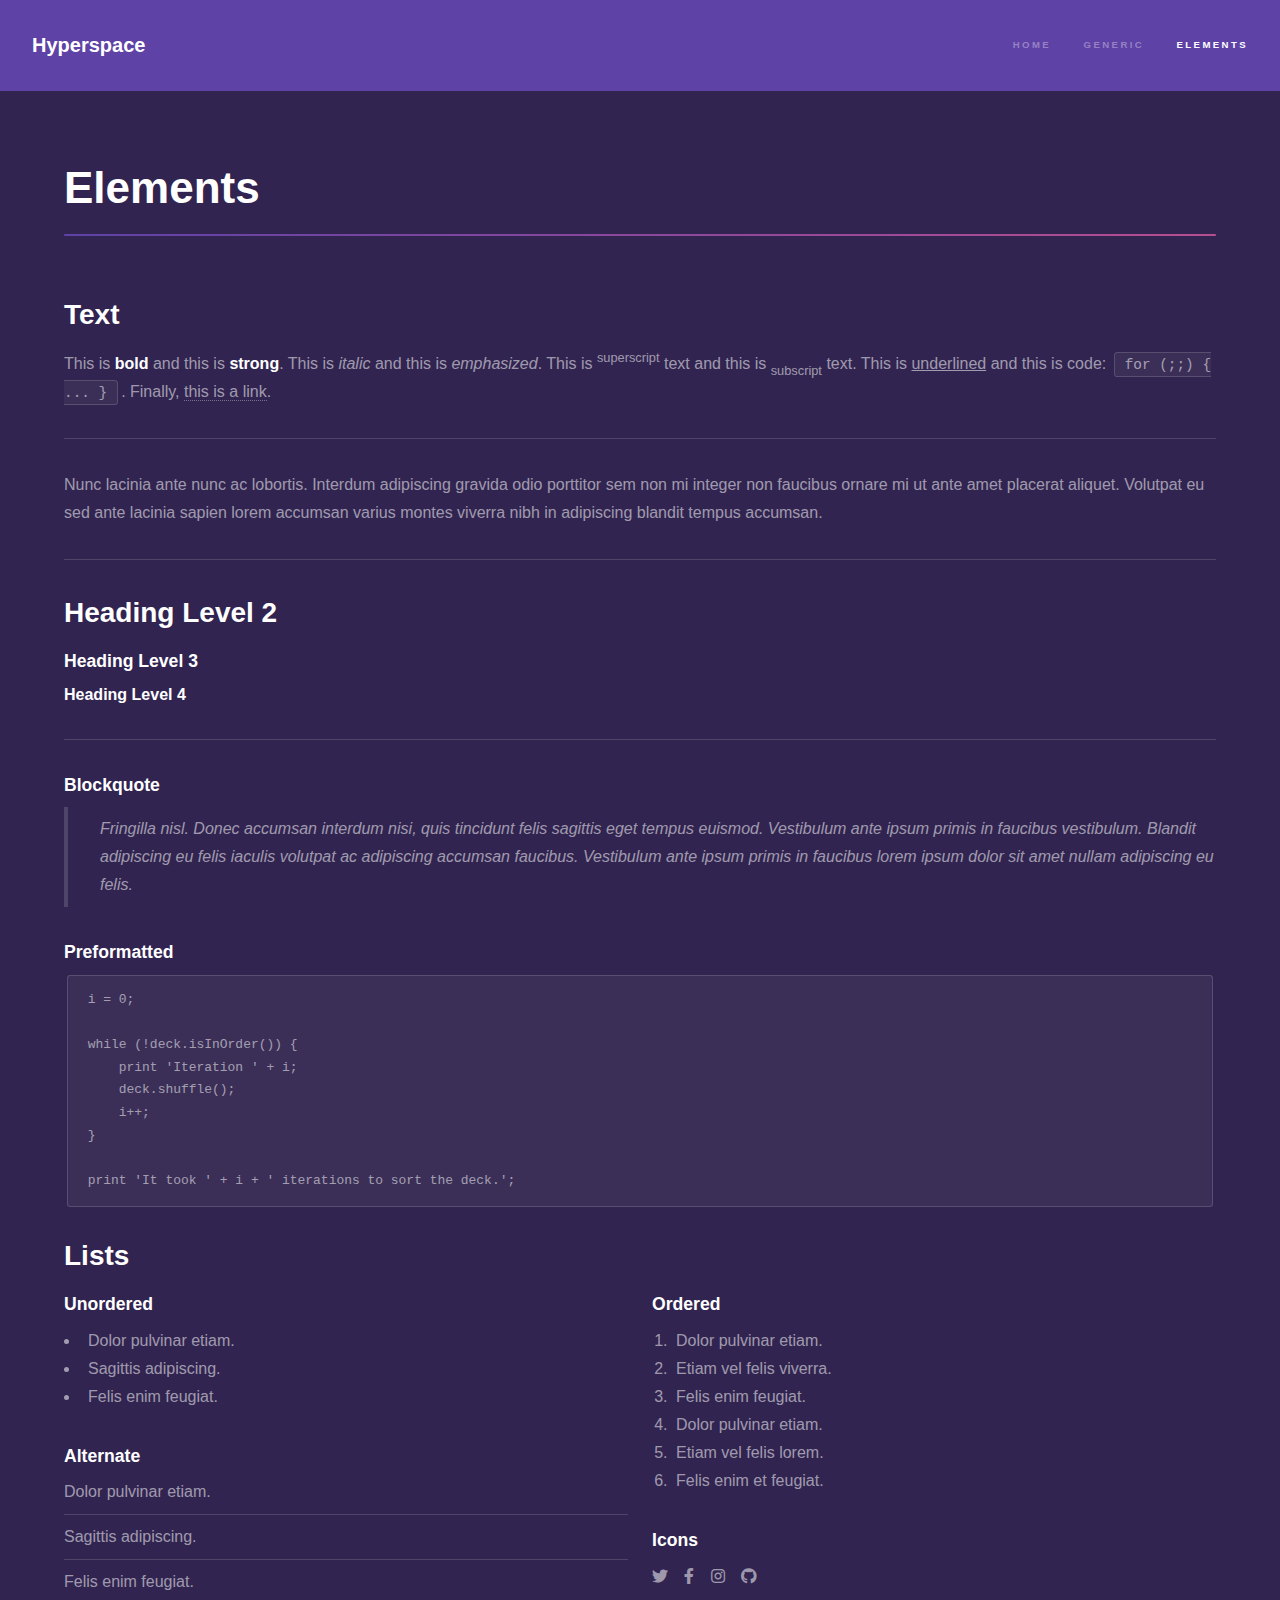
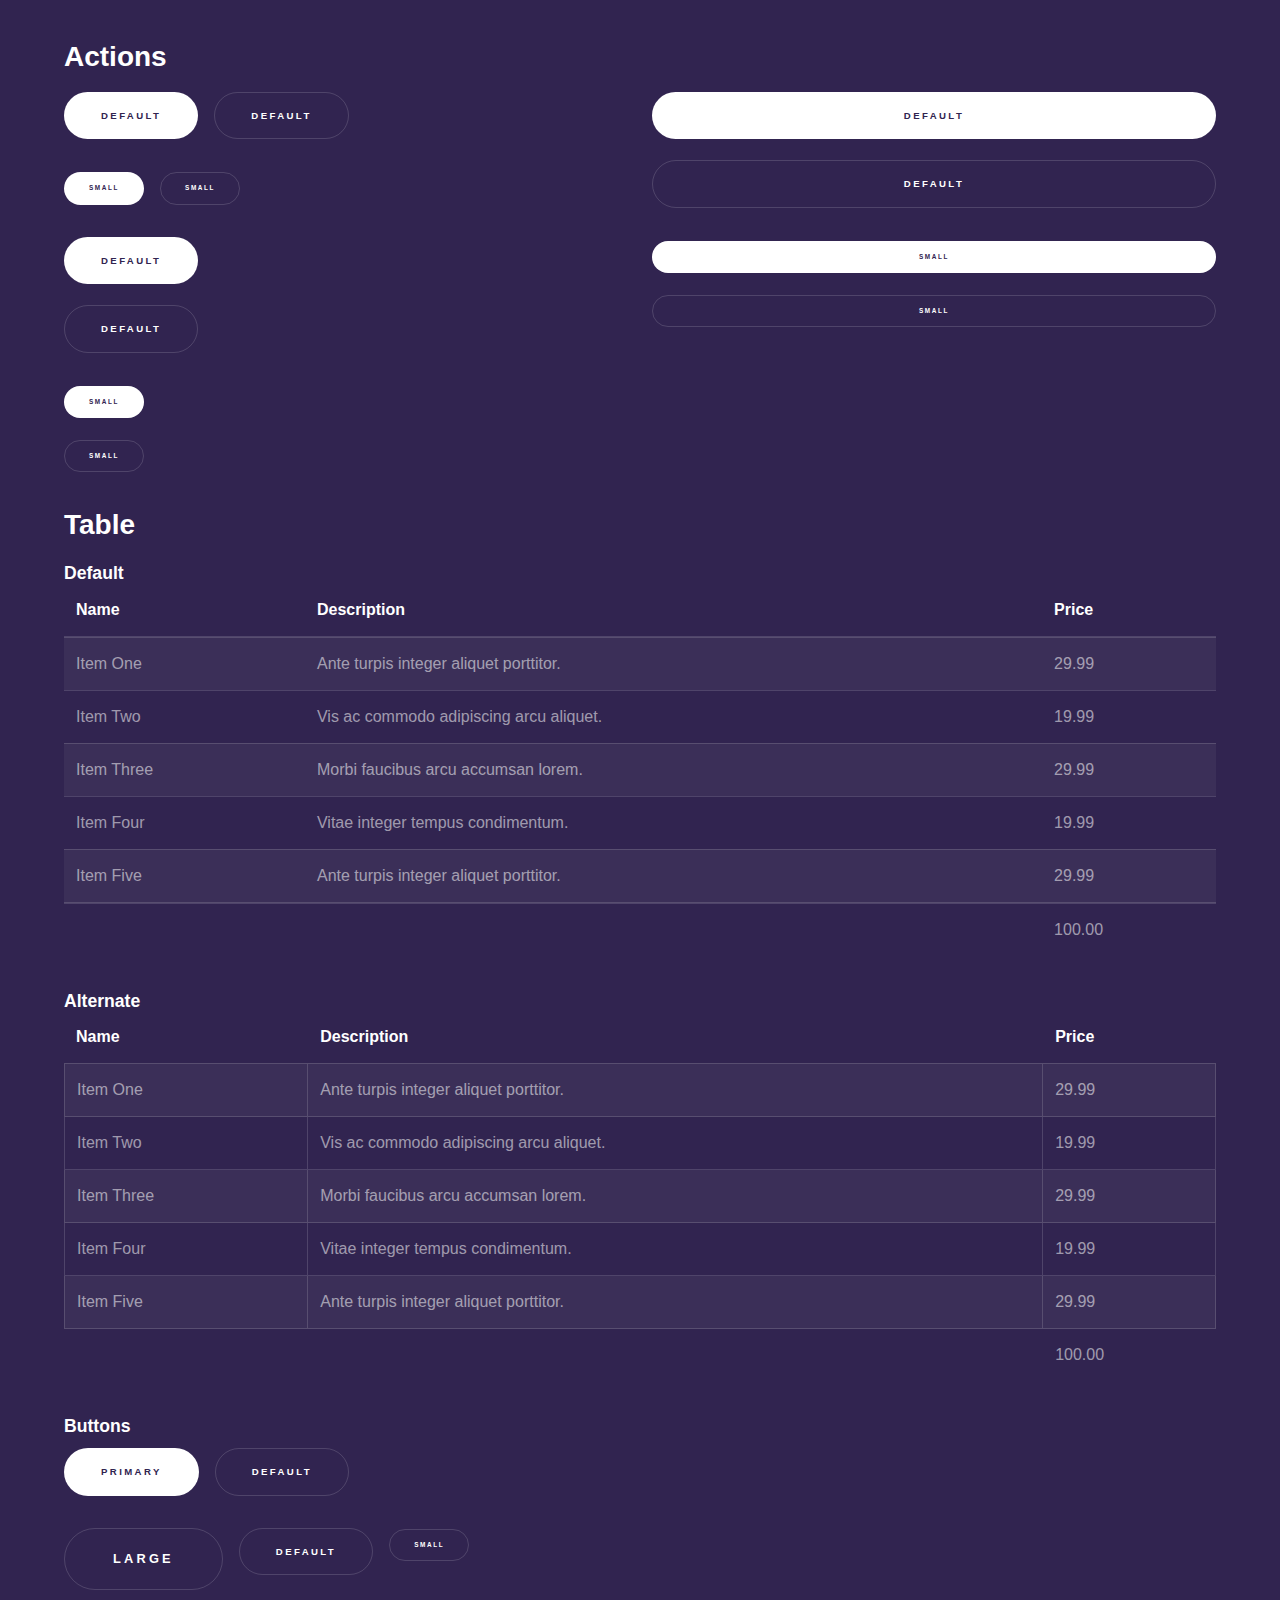
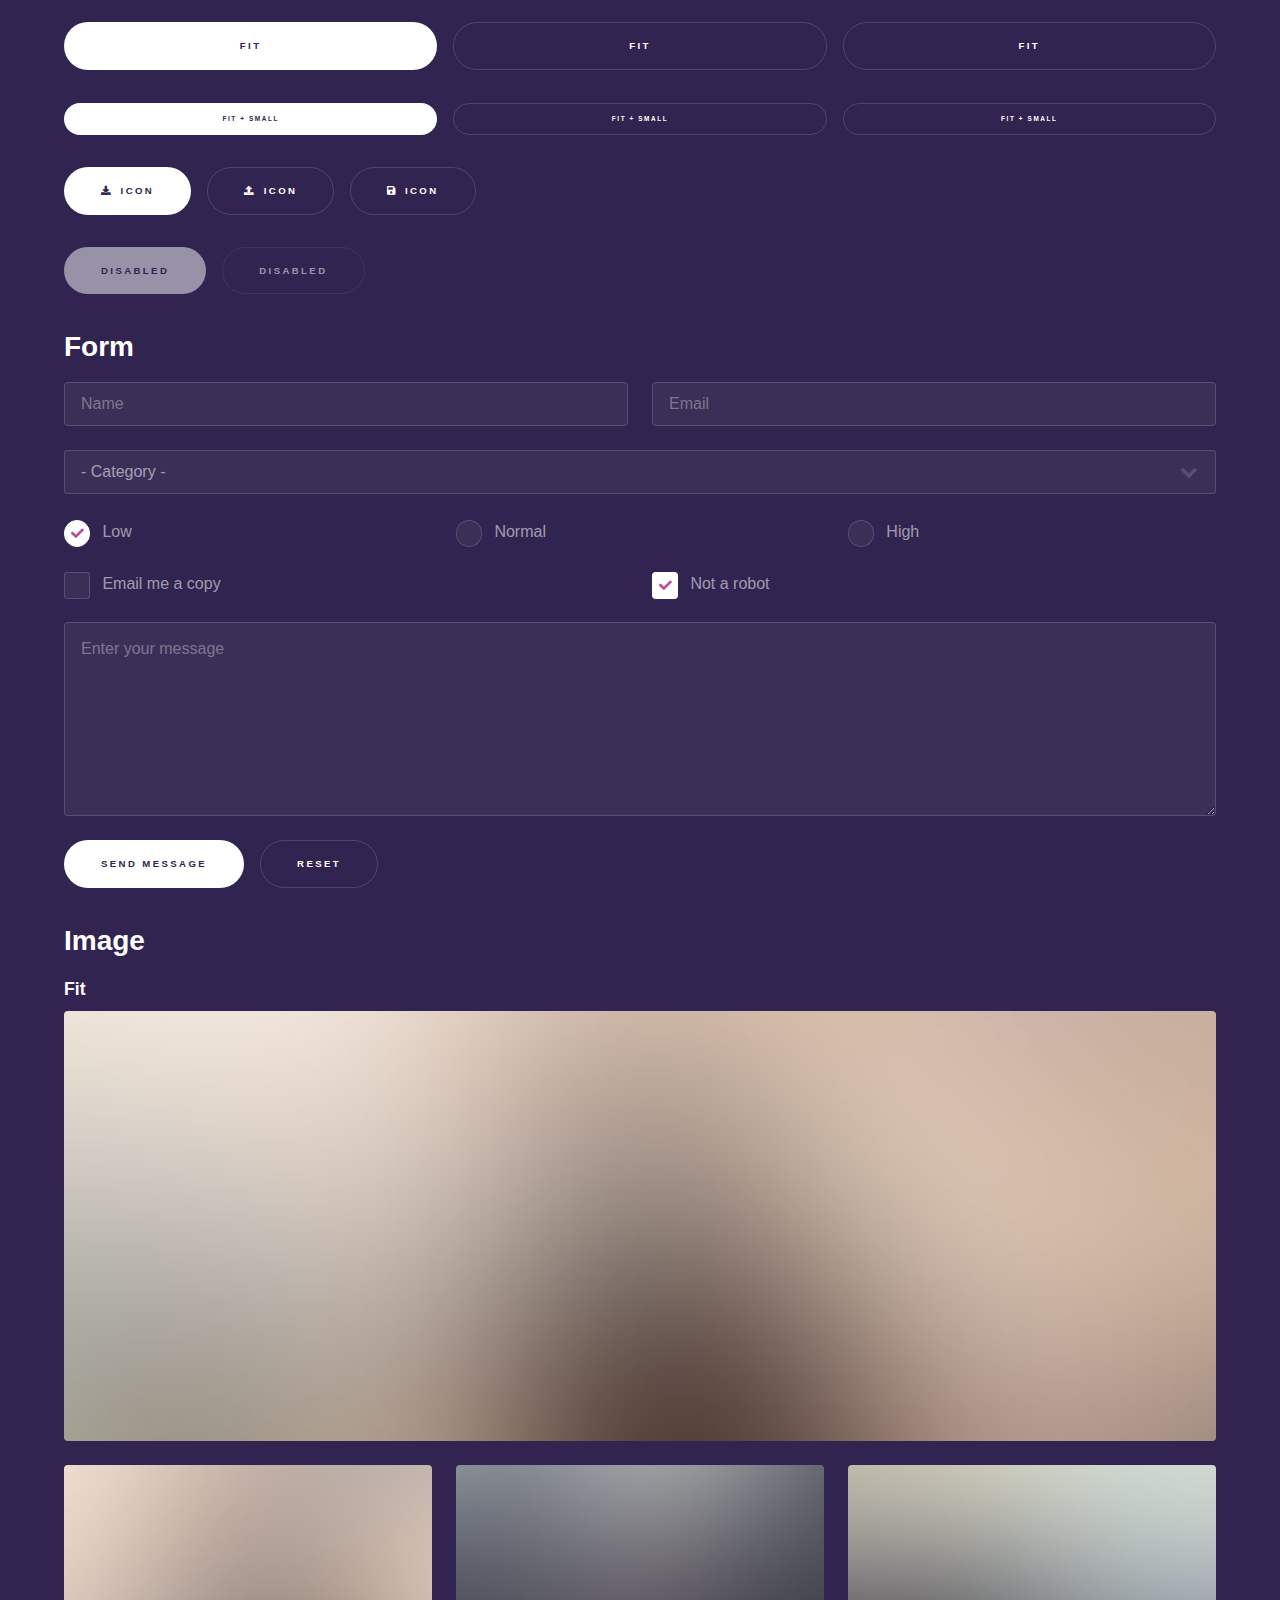
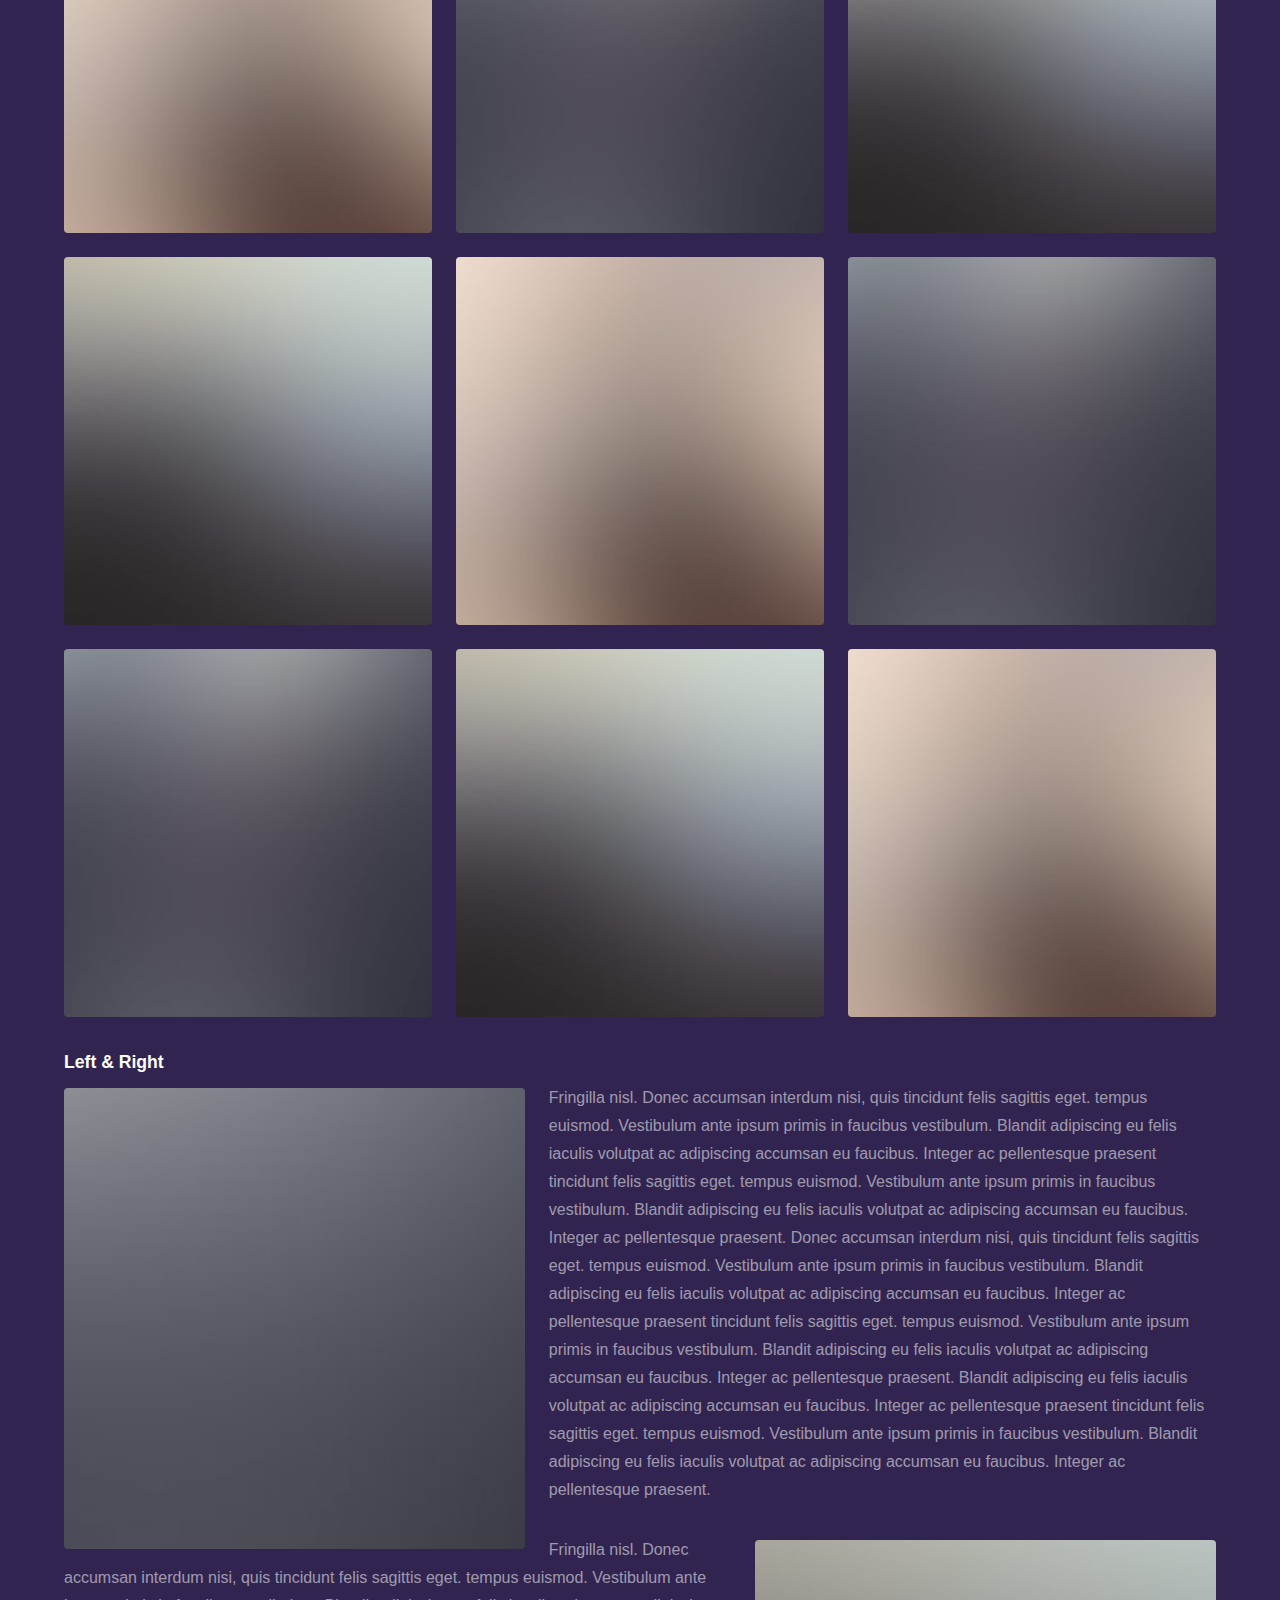
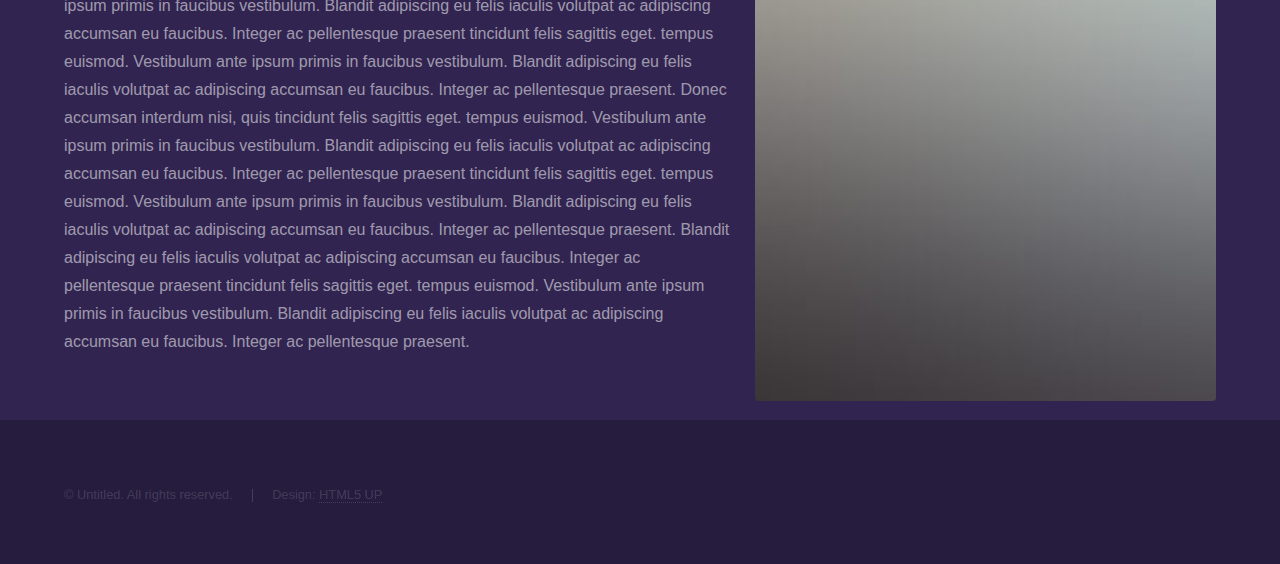
<file: elements.html>
<!DOCTYPE HTML>
<!--
	Hyperspace by HTML5 UP
	html5up.net | @ajlkn
	Free for personal and commercial use under the CCA 3.0 license (html5up.net/license)
-->
<html>
	<head>
		<title>Portfolio | Rahul Singhal</title>
		<meta charset="utf-8" />
		<meta name="viewport" content="width=device-width, initial-scale=1, user-scalable=no" />
		<link rel="stylesheet" href="assets/css/main.css" />
		<noscript><link rel="stylesheet" href="assets/css/noscript.css" /></noscript>
	</head>
	<body class="is-preload">

		<!-- Header -->
			<header id="header">
				<a href="index.html" class="title">Hyperspace</a>
				<nav>
					<ul>
						<li><a href="index.html">Home</a></li>
						<li><a href="generic.html">Generic</a></li>
						<li><a href="elements.html"  class="active">Elements</a></li>
					</ul>
				</nav>
			</header>

		<!-- Wrapper -->
			<div id="wrapper">

				<!-- Main -->
					<section id="main" class="wrapper">
						<div class="inner">
							<h1 class="major">Elements</h1>

							<!-- Text -->
								<section>
									<h2>Text</h2>
									<p>This is <b>bold</b> and this is <strong>strong</strong>. This is <i>italic</i> and this is <em>emphasized</em>.
									This is <sup>superscript</sup> text and this is <sub>subscript</sub> text.
									This is <u>underlined</u> and this is code: <code>for (;;) { ... }</code>. Finally, <a href="#">this is a link</a>.</p>
									<hr />
									<p>Nunc lacinia ante nunc ac lobortis. Interdum adipiscing gravida odio porttitor sem non mi integer non faucibus ornare mi ut ante amet placerat aliquet. Volutpat eu sed ante lacinia sapien lorem accumsan varius montes viverra nibh in adipiscing blandit tempus accumsan.</p>
									<hr />
									<h2>Heading Level 2</h2>
									<h3>Heading Level 3</h3>
									<h4>Heading Level 4</h4>
									<hr />
									<h3>Blockquote</h3>
									<blockquote>Fringilla nisl. Donec accumsan interdum nisi, quis tincidunt felis sagittis eget tempus euismod. Vestibulum ante ipsum primis in faucibus vestibulum. Blandit adipiscing eu felis iaculis volutpat ac adipiscing accumsan faucibus. Vestibulum ante ipsum primis in faucibus lorem ipsum dolor sit amet nullam adipiscing eu felis.</blockquote>
									<h3>Preformatted</h3>
									<pre><code>i = 0;

while (!deck.isInOrder()) {
    print 'Iteration ' + i;
    deck.shuffle();
    i++;
}

print 'It took ' + i + ' iterations to sort the deck.';</code></pre>
								</section>

							<!-- Lists -->
								<section>
									<h2>Lists</h2>
									<div class="row">
										<div class="col-6 col-12-medium">
											<h3>Unordered</h3>
											<ul>
												<li>Dolor pulvinar etiam.</li>
												<li>Sagittis adipiscing.</li>
												<li>Felis enim feugiat.</li>
											</ul>
											<h3>Alternate</h3>
											<ul class="alt">
												<li>Dolor pulvinar etiam.</li>
												<li>Sagittis adipiscing.</li>
												<li>Felis enim feugiat.</li>
											</ul>
										</div>
										<div class="col-6 col-12-medium">
											<h3>Ordered</h3>
											<ol>
												<li>Dolor pulvinar etiam.</li>
												<li>Etiam vel felis viverra.</li>
												<li>Felis enim feugiat.</li>
												<li>Dolor pulvinar etiam.</li>
												<li>Etiam vel felis lorem.</li>
												<li>Felis enim et feugiat.</li>
											</ol>
											<h3>Icons</h3>
											<ul class="icons">
												<li><a href="#" class="icon brands fa-twitter"><span class="label">Twitter</span></a></li>
												<li><a href="#" class="icon brands fa-facebook-f"><span class="label">Facebook</span></a></li>
												<li><a href="#" class="icon brands fa-instagram"><span class="label">Instagram</span></a></li>
												<li><a href="#" class="icon brands fa-github"><span class="label">Github</span></a></li>
											</ul>
										</div>
									</div>
									<h2>Actions</h2>
									<div class="row">
										<div class="col-6 col-12-medium">
											<ul class="actions">
												<li><a href="#" class="button primary">Default</a></li>
												<li><a href="#" class="button">Default</a></li>
											</ul>
											<ul class="actions small">
												<li><a href="#" class="button primary small">Small</a></li>
												<li><a href="#" class="button small">Small</a></li>
											</ul>
											<ul class="actions stacked">
												<li><a href="#" class="button primary">Default</a></li>
												<li><a href="#" class="button">Default</a></li>
											</ul>
											<ul class="actions stacked">
												<li><a href="#" class="button primary small">Small</a></li>
												<li><a href="#" class="button small">Small</a></li>
											</ul>
										</div>
										<div class="col-6 col-12-medium">
											<ul class="actions stacked">
												<li><a href="#" class="button primary fit">Default</a></li>
												<li><a href="#" class="button fit">Default</a></li>
											</ul>
											<ul class="actions stacked">
												<li><a href="#" class="button primary small fit">Small</a></li>
												<li><a href="#" class="button small fit">Small</a></li>
											</ul>
										</div>
									</div>
								</section>

							<!-- Table -->
								<section>
									<h2>Table</h2>
									<h3>Default</h3>
									<div class="table-wrapper">
										<table>
											<thead>
												<tr>
													<th>Name</th>
													<th>Description</th>
													<th>Price</th>
												</tr>
											</thead>
											<tbody>
												<tr>
													<td>Item One</td>
													<td>Ante turpis integer aliquet porttitor.</td>
													<td>29.99</td>
												</tr>
												<tr>
													<td>Item Two</td>
													<td>Vis ac commodo adipiscing arcu aliquet.</td>
													<td>19.99</td>
												</tr>
												<tr>
													<td>Item Three</td>
													<td> Morbi faucibus arcu accumsan lorem.</td>
													<td>29.99</td>
												</tr>
												<tr>
													<td>Item Four</td>
													<td>Vitae integer tempus condimentum.</td>
													<td>19.99</td>
												</tr>
												<tr>
													<td>Item Five</td>
													<td>Ante turpis integer aliquet porttitor.</td>
													<td>29.99</td>
												</tr>
											</tbody>
											<tfoot>
												<tr>
													<td colspan="2"></td>
													<td>100.00</td>
												</tr>
											</tfoot>
										</table>
									</div>

									<h3>Alternate</h3>
									<div class="table-wrapper">
										<table class="alt">
											<thead>
												<tr>
													<th>Name</th>
													<th>Description</th>
													<th>Price</th>
												</tr>
											</thead>
											<tbody>
												<tr>
													<td>Item One</td>
													<td>Ante turpis integer aliquet porttitor.</td>
													<td>29.99</td>
												</tr>
												<tr>
													<td>Item Two</td>
													<td>Vis ac commodo adipiscing arcu aliquet.</td>
													<td>19.99</td>
												</tr>
												<tr>
													<td>Item Three</td>
													<td> Morbi faucibus arcu accumsan lorem.</td>
													<td>29.99</td>
												</tr>
												<tr>
													<td>Item Four</td>
													<td>Vitae integer tempus condimentum.</td>
													<td>19.99</td>
												</tr>
												<tr>
													<td>Item Five</td>
													<td>Ante turpis integer aliquet porttitor.</td>
													<td>29.99</td>
												</tr>
											</tbody>
											<tfoot>
												<tr>
													<td colspan="2"></td>
													<td>100.00</td>
												</tr>
											</tfoot>
										</table>
									</div>
								</section>

							<!-- Buttons -->
								<section>
									<h3>Buttons</h3>
									<ul class="actions">
										<li><a href="#" class="button primary">Primary</a></li>
										<li><a href="#" class="button">Default</a></li>
									</ul>
									<ul class="actions">
										<li><a href="#" class="button large">Large</a></li>
										<li><a href="#" class="button">Default</a></li>
										<li><a href="#" class="button small">Small</a></li>
									</ul>
									<ul class="actions fit">
										<li><a href="#" class="button primary fit">Fit</a></li>
										<li><a href="#" class="button fit">Fit</a></li>
										<li><a href="#" class="button fit">Fit</a></li>
									</ul>
									<ul class="actions fit small">
										<li><a href="#" class="button primary fit small">Fit + Small</a></li>
										<li><a href="#" class="button fit small">Fit + Small</a></li>
										<li><a href="#" class="button fit small">Fit + Small</a></li>
									</ul>
									<ul class="actions">
										<li><a href="#" class="button primary icon solid fa-download">Icon</a></li>
										<li><a href="#" class="button icon solid fa-upload">Icon</a></li>
										<li><a href="#" class="button icon solid fa-save">Icon</a></li>
									</ul>
									<ul class="actions">
										<li><span class="button primary disabled">Disabled</span></li>
										<li><span class="button disabled">Disabled</span></li>
									</ul>
								</section>

							<!-- Form -->
								<section>
									<h2>Form</h2>
									<form method="post" action="#">
										<div class="row gtr-uniform">
											<div class="col-6 col-12-xsmall">
												<input type="text" name="demo-name" id="demo-name" value="" placeholder="Name" />
											</div>
											<div class="col-6 col-12-xsmall">
												<input type="email" name="demo-email" id="demo-email" value="" placeholder="Email" />
											</div>
											<div class="col-12">
												<select name="demo-category" id="demo-category">
													<option value="">- Category -</option>
													<option value="1">Manufacturing</option>
													<option value="1">Shipping</option>
													<option value="1">Administration</option>
													<option value="1">Human Resources</option>
												</select>
											</div>
											<div class="col-4 col-12-small">
												<input type="radio" id="demo-priority-low" name="demo-priority" checked>
												<label for="demo-priority-low">Low</label>
											</div>
											<div class="col-4 col-12-small">
												<input type="radio" id="demo-priority-normal" name="demo-priority">
												<label for="demo-priority-normal">Normal</label>
											</div>
											<div class="col-4 col-12-small">
												<input type="radio" id="demo-priority-high" name="demo-priority">
												<label for="demo-priority-high">High</label>
											</div>
											<div class="col-6 col-12-small">
												<input type="checkbox" id="demo-copy" name="demo-copy">
												<label for="demo-copy">Email me a copy</label>
											</div>
											<div class="col-6 col-12-small">
												<input type="checkbox" id="demo-human" name="demo-human" checked>
												<label for="demo-human">Not a robot</label>
											</div>
											<div class="col-12">
												<textarea name="demo-message" id="demo-message" placeholder="Enter your message" rows="6"></textarea>
											</div>
											<div class="col-12">
												<ul class="actions">
													<li><input type="submit" value="Send Message" class="primary" /></li>
													<li><input type="reset" value="Reset" /></li>
												</ul>
											</div>
										</div>
									</form>
								</section>

							<!-- Image -->
								<section>
									<h2>Image</h2>
									<h3>Fit</h3>
									<div class="box alt">
										<div class="row gtr-uniform">
											<div class="col-12"><span class="image fit"><img src="images/pic04.jpg" alt="" /></span></div>
											<div class="col-4"><span class="image fit"><img src="images/pic01.jpg" alt="" /></span></div>
											<div class="col-4"><span class="image fit"><img src="images/pic02.jpg" alt="" /></span></div>
											<div class="col-4"><span class="image fit"><img src="images/pic03.jpg" alt="" /></span></div>
											<div class="col-4"><span class="image fit"><img src="images/pic03.jpg" alt="" /></span></div>
											<div class="col-4"><span class="image fit"><img src="images/pic01.jpg" alt="" /></span></div>
											<div class="col-4"><span class="image fit"><img src="images/pic02.jpg" alt="" /></span></div>
											<div class="col-4"><span class="image fit"><img src="images/pic02.jpg" alt="" /></span></div>
											<div class="col-4"><span class="image fit"><img src="images/pic03.jpg" alt="" /></span></div>
											<div class="col-4"><span class="image fit"><img src="images/pic01.jpg" alt="" /></span></div>
										</div>
									</div>
									<h3>Left &amp; Right</h3>
									<p><span class="image left"><img src="images/pic05.jpg" alt="" /></span>Fringilla nisl. Donec accumsan interdum nisi, quis tincidunt felis sagittis eget. tempus euismod. Vestibulum ante ipsum primis in faucibus vestibulum. Blandit adipiscing eu felis iaculis volutpat ac adipiscing accumsan eu faucibus. Integer ac pellentesque praesent tincidunt felis sagittis eget. tempus euismod. Vestibulum ante ipsum primis in faucibus vestibulum. Blandit adipiscing eu felis iaculis volutpat ac adipiscing accumsan eu faucibus. Integer ac pellentesque praesent. Donec accumsan interdum nisi, quis tincidunt felis sagittis eget. tempus euismod. Vestibulum ante ipsum primis in faucibus vestibulum. Blandit adipiscing eu felis iaculis volutpat ac adipiscing accumsan eu faucibus. Integer ac pellentesque praesent tincidunt felis sagittis eget. tempus euismod. Vestibulum ante ipsum primis in faucibus vestibulum. Blandit adipiscing eu felis iaculis volutpat ac adipiscing accumsan eu faucibus. Integer ac pellentesque praesent. Blandit adipiscing eu felis iaculis volutpat ac adipiscing accumsan eu faucibus. Integer ac pellentesque praesent tincidunt felis sagittis eget. tempus euismod. Vestibulum ante ipsum primis in faucibus vestibulum. Blandit adipiscing eu felis iaculis volutpat ac adipiscing accumsan eu faucibus. Integer ac pellentesque praesent.</p>
									<p><span class="image right"><img src="images/pic06.jpg" alt="" /></span>Fringilla nisl. Donec accumsan interdum nisi, quis tincidunt felis sagittis eget. tempus euismod. Vestibulum ante ipsum primis in faucibus vestibulum. Blandit adipiscing eu felis iaculis volutpat ac adipiscing accumsan eu faucibus. Integer ac pellentesque praesent tincidunt felis sagittis eget. tempus euismod. Vestibulum ante ipsum primis in faucibus vestibulum. Blandit adipiscing eu felis iaculis volutpat ac adipiscing accumsan eu faucibus. Integer ac pellentesque praesent. Donec accumsan interdum nisi, quis tincidunt felis sagittis eget. tempus euismod. Vestibulum ante ipsum primis in faucibus vestibulum. Blandit adipiscing eu felis iaculis volutpat ac adipiscing accumsan eu faucibus. Integer ac pellentesque praesent tincidunt felis sagittis eget. tempus euismod. Vestibulum ante ipsum primis in faucibus vestibulum. Blandit adipiscing eu felis iaculis volutpat ac adipiscing accumsan eu faucibus. Integer ac pellentesque praesent. Blandit adipiscing eu felis iaculis volutpat ac adipiscing accumsan eu faucibus. Integer ac pellentesque praesent tincidunt felis sagittis eget. tempus euismod. Vestibulum ante ipsum primis in faucibus vestibulum. Blandit adipiscing eu felis iaculis volutpat ac adipiscing accumsan eu faucibus. Integer ac pellentesque praesent.</p>
								</section>

						</div>
					</section>

			</div>

		<!-- Footer -->
			<footer id="footer" class="wrapper alt">
				<div class="inner">
					<ul class="menu">
						<li>&copy; Untitled. All rights reserved.</li><li>Design: <a href="http://html5up.net">HTML5 UP</a></li>
					</ul>
				</div>
			</footer>

		<!-- Scripts -->
			<script src="assets/js/jquery.min.js"></script>
			<script src="assets/js/jquery.scrollex.min.js"></script>
			<script src="assets/js/jquery.scrolly.min.js"></script>
			<script src="assets/js/browser.min.js"></script>
			<script src="assets/js/breakpoints.min.js"></script>
			<script src="assets/js/util.js"></script>
			<script src="assets/js/main.js"></script>

	</body>
</html>
</file>
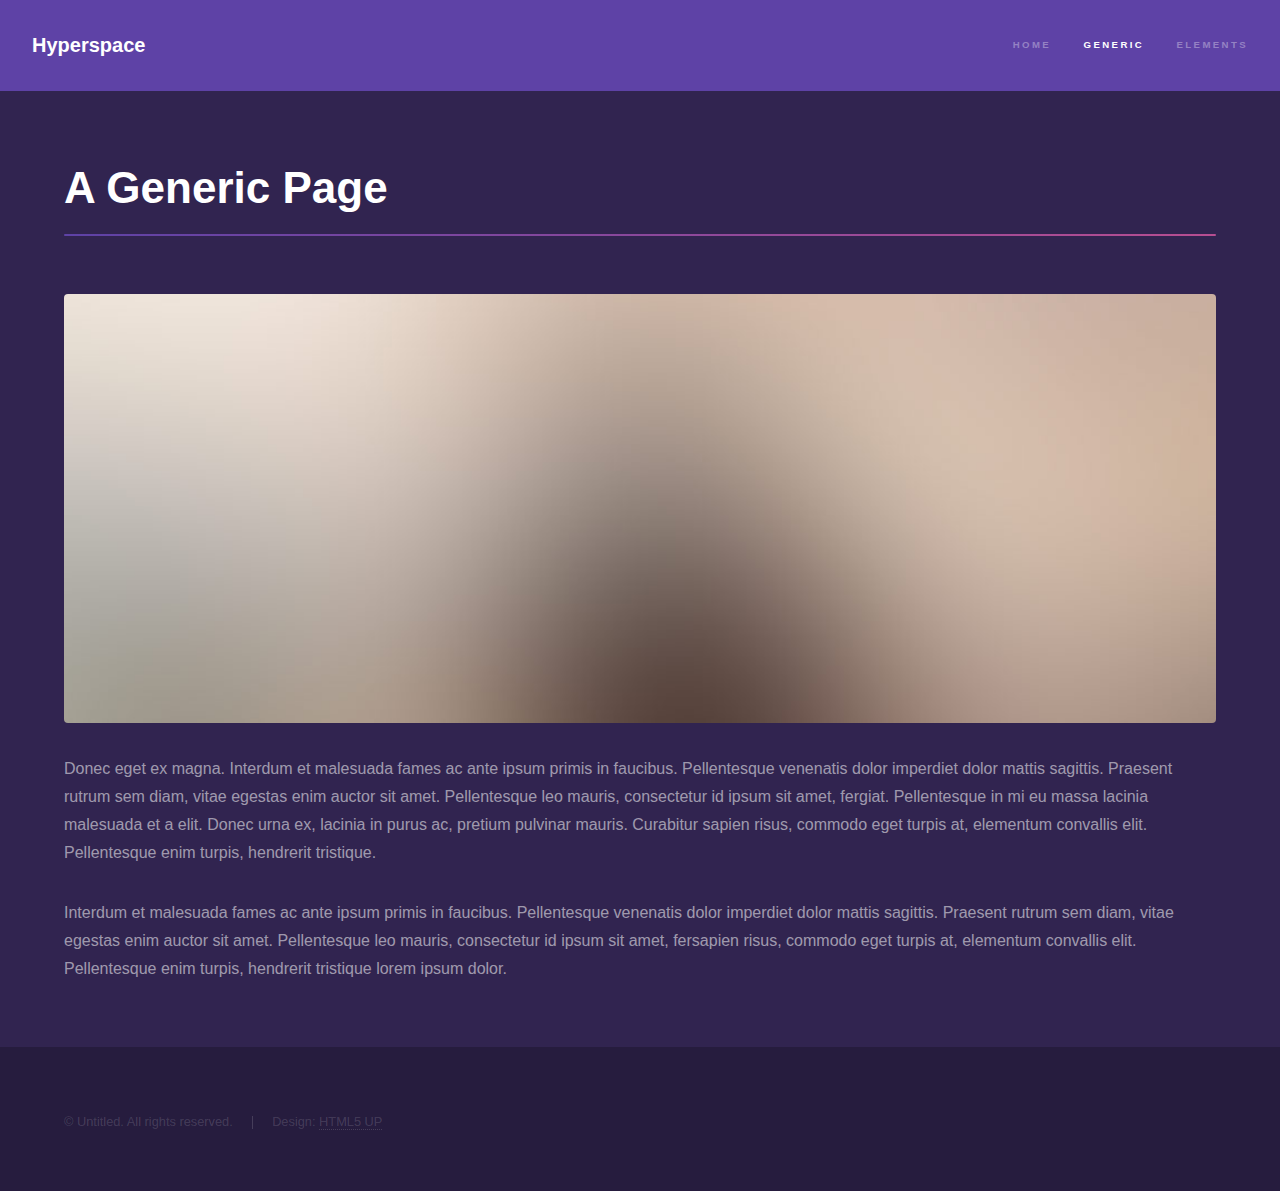
<file: generic.html>
<!DOCTYPE HTML>
<!--
	Hyperspace by HTML5 UP
	html5up.net | @ajlkn
	Free for personal and commercial use under the CCA 3.0 license (html5up.net/license)
-->
<html>
	<head>
		<title>Portfolio | Rahul Singhal</title>
		<meta charset="utf-8" />
		<meta name="viewport" content="width=device-width, initial-scale=1, user-scalable=no" />
		<link rel="stylesheet" href="assets/css/main.css" />
		<noscript><link rel="stylesheet" href="assets/css/noscript.css" /></noscript>
	</head>
	<body class="is-preload">

		<!-- Header -->
			<header id="header">
				<a href="index.html" class="title">Hyperspace</a>
				<nav>
					<ul>
						<li><a href="index.html">Home</a></li>
						<li><a href="generic.html" class="active">Generic</a></li>
						<li><a href="elements.html">Elements</a></li>
					</ul>
				</nav>
			</header>

		<!-- Wrapper -->
			<div id="wrapper">

				<!-- Main -->
					<section id="main" class="wrapper">
						<div class="inner">
							<h1 class="major">A Generic Page</h1>
							<span class="image fit"><img src="images/pic04.jpg" alt="" /></span>
							<p>Donec eget ex magna. Interdum et malesuada fames ac ante ipsum primis in faucibus. Pellentesque venenatis dolor imperdiet dolor mattis sagittis. Praesent rutrum sem diam, vitae egestas enim auctor sit amet. Pellentesque leo mauris, consectetur id ipsum sit amet, fergiat. Pellentesque in mi eu massa lacinia malesuada et a elit. Donec urna ex, lacinia in purus ac, pretium pulvinar mauris. Curabitur sapien risus, commodo eget turpis at, elementum convallis elit. Pellentesque enim turpis, hendrerit tristique.</p>
							<p>Interdum et malesuada fames ac ante ipsum primis in faucibus. Pellentesque venenatis dolor imperdiet dolor mattis sagittis. Praesent rutrum sem diam, vitae egestas enim auctor sit amet. Pellentesque leo mauris, consectetur id ipsum sit amet, fersapien risus, commodo eget turpis at, elementum convallis elit. Pellentesque enim turpis, hendrerit tristique lorem ipsum dolor.</p>
						</div>
					</section>

			</div>

		<!-- Footer -->
			<footer id="footer" class="wrapper alt">
				<div class="inner">
					<ul class="menu">
						<li>&copy; Untitled. All rights reserved.</li><li>Design: <a href="http://html5up.net">HTML5 UP</a></li>
					</ul>
				</div>
			</footer>

		<!-- Scripts -->
			<script src="assets/js/jquery.min.js"></script>
			<script src="assets/js/jquery.scrollex.min.js"></script>
			<script src="assets/js/jquery.scrolly.min.js"></script>
			<script src="assets/js/browser.min.js"></script>
			<script src="assets/js/breakpoints.min.js"></script>
			<script src="assets/js/util.js"></script>
			<script src="assets/js/main.js"></script>

	</body>
</html>
</file>
<file: assets/css/noscript.css>
/*
	Hyperspace by HTML5 UP
	html5up.net | @ajlkn
	Free for personal and commercial use under the CCA 3.0 license (html5up.net/license)
*/

/* Spotlights */

	.spotlights > section > .image:before {
		opacity: 0 !important;
	}

	.spotlights > section > .content > .inner {
		-moz-transform: none !important;
		-webkit-transform: none !important;
		-ms-transform: none !important;
		transform: none !important;
		opacity: 1 !important;
	}

/* Wrapper */

	.wrapper > .inner {
		opacity: 1 !important;
		-moz-transform: none !important;
		-webkit-transform: none !important;
		-ms-transform: none !important;
		transform: none !important;
	}

/* Sidebar */

	#sidebar > .inner {
		opacity: 1 !important;
	}

	#sidebar nav > ul > li {
		-moz-transform: none !important;
		-webkit-transform: none !important;
		-ms-transform: none !important;
		transform: none !important;
		opacity: 1 !important;
	}
</file>
<file: assets/css/main.css>
@import url(fontawesome-all.min.css);

/*
	Hyperspace by HTML5 UP
	html5up.net | @ajlkn
	Free for personal and commercial use under the CCA 3.0 license (html5up.net/license)
*/

html, body, div, span, applet, object,
iframe, h1, h2, h3, h4, h5, h6, p, blockquote,
pre, a, abbr, acronym, address, big, cite,
code, del, dfn, em, img, ins, kbd, q, s, samp,
small, strike, strong, sub, sup, tt, var, b,
u, i, center, dl, dt, dd, ol, ul, li, fieldset,
form, label, legend, table, caption, tbody,
tfoot, thead, tr, th, td, article, aside,
canvas, details, embed, figure, figcaption,
footer, header, hgroup, menu, nav, output, ruby,
section, summary, time, mark, audio, video {
	margin: 0;
	padding: 0;
	border: 0;
	font-size: 100%;
	font: inherit;
	vertical-align: baseline;}

article, aside, details, figcaption, figure,
footer, header, hgroup, menu, nav, section {
	display: block;}

body {
	line-height: 1;
}

ol, ul {
	list-style: none;
}

blockquote, q {
	quotes: none;
}

	blockquote:before, blockquote:after, q:before, q:after {
		content: '';
		content: none;
	}

table {
	border-collapse: collapse;
	border-spacing: 0;
}

body {
	-webkit-text-size-adjust: none;
}

mark {
	background-color: transparent;
	color: inherit;
}

input::-moz-focus-inner {
	border: 0;
	padding: 0;
}

input, select, textarea {
	-moz-appearance: none;
	-webkit-appearance: none;
	-ms-appearance: none;
	appearance: none;
}

/* Basic */

	@-ms-viewport {
		width: device-width;
	}

	body {
		-ms-overflow-style: scrollbar;
	}

	@media screen and (max-width: 480px) {

		html, body {
			min-width: 320px;
		}

	}

	html {
		box-sizing: border-box;
	}

	*, *:before, *:after {
		box-sizing: inherit;
	}

	body {
		background: #312450;
	}

		body.is-preload *, body.is-preload *:before, body.is-preload *:after {
			-moz-animation: none !important;
			-webkit-animation: none !important;
			-ms-animation: none !important;
			animation: none !important;
			-moz-transition: none !important;
			-webkit-transition: none !important;
			-ms-transition: none !important;
			transition: none !important;
		}

/* Type */

	body, input, select, textarea {
		color: rgba(255, 255, 255, 0.55);
		font-family: Arial, Helvetica, sans-serif;
		font-size: 16.5pt;
		font-weight: normal;
		line-height: 1.75;
	}

		@media screen and (max-width: 1680px) {

			body, input, select, textarea {
				font-size: 13pt;
			}

		}

		@media screen and (max-width: 1280px) {

			body, input, select, textarea {
				font-size: 12pt;
			}

		}

		@media screen and (max-width: 360px) {

			body, input, select, textarea {
				font-size: 11pt;
			}

		}

	a {
		-moz-transition: color 0.2s ease, border-bottom-color 0.2s ease;
		-webkit-transition: color 0.2s ease, border-bottom-color 0.2s ease;
		-ms-transition: color 0.2s ease, border-bottom-color 0.2s ease;
		transition: color 0.2s ease, border-bottom-color 0.2s ease;
		border-bottom: dotted 1px rgba(255, 255, 255, 0.35);
		color: inherit;
		text-decoration: none;
	}

		a:hover {
			border-bottom-color: transparent;
			color: #ffffff;
		}

	strong, b {
		color: #ffffff;
		font-weight: bold;
	}

	em, i {
		font-style: italic;
	}

	p {
		margin: 0 0 2em 0;
	}

	h1, h2, h3, h4, h5, h6 {
		color: #ffffff;
		font-weight: bold;
		line-height: 1.5;
		margin: 0 0 0.5em 0;
	}

		h1 a, h2 a, h3 a, h4 a, h5 a, h6 a {
			color: inherit;
			text-decoration: none;
		}

	h1 {
		font-size: 2.75em;
	}

		h1.major {
			margin: 0 0 1.3em 0;
			position: relative;
			padding-bottom: 0.35em;
		}

			h1.major:after {
				background-image: -moz-linear-gradient(to right, #5e42a6, #b74e91);
				background-image: -webkit-linear-gradient(to right, #5e42a6, #b74e91);
				background-image: -ms-linear-gradient(to right, #5e42a6, #b74e91);
				background-image: linear-gradient(to right, #5e42a6, #b74e91);
				-moz-transition: max-width 0.2s ease;
				-webkit-transition: max-width 0.2s ease;
				-ms-transition: max-width 0.2s ease;
				transition: max-width 0.2s ease;
				border-radius: 0.2em;
				bottom: 0;
				content: '';
				height: 0.05em;
				position: absolute;
				right: 0;
				width: 100%;
			}

	h2 {
		font-size: 1.75em;
	}

	h3 {
		font-size: 1.1em;
	}

	h4 {
		font-size: 1em;
	}

	h5 {
		font-size: 0.8em;
	}

	h6 {
		font-size: 0.6em;
	}

	@media screen and (max-width: 736px) {

		h1 {
			font-size: 2em;
		}

		h2 {
			font-size: 1.25em;
		}

		h3 {
			font-size: 1em;
		}

		h4 {
			font-size: 0.8em;
		}

		h5 {
			font-size: 0.6em;
		}

		h6 {
			font-size: 0.6em;
		}

	}

	sub {
		font-size: 0.8em;
		position: relative;
		top: 0.5em;
	}

	sup {
		font-size: 0.8em;
		position: relative;
		top: -0.5em;
	}

	blockquote {
		border-left: solid 4px rgba(255, 255, 255, 0.15);
		font-style: italic;
		margin: 0 0 2em 0;
		padding: 0.5em 0 0.5em 2em;
	}

	code {
		background: rgba(255, 255, 255, 0.05);
		border-radius: 0.25em;
		border: solid 1px rgba(255, 255, 255, 0.15);
		font-family: "Courier New", monospace;
		font-size: 0.9em;
		margin: 0 0.25em;
		padding: 0.25em 0.65em;
	}

	pre {
		-webkit-overflow-scrolling: touch;
		font-family: "Courier New", monospace;
		font-size: 0.9em;
		margin: 0 0 2em 0;
	}

		pre code {
			display: block;
			line-height: 1.75em;
			padding: 1em 1.5em;
			overflow-x: auto;
		}

	hr {
		border: 0;
		border-bottom: solid 1px rgba(255, 255, 255, 0.15);
		margin: 2em 0;
	}

		hr.major {
			margin: 3em 0;
		}

	.align-left {
		text-align: left;
	}

	.align-center {
		text-align: center;
	}

	.align-right {
		text-align: right;
	}

/* Row */

	.row {
		display: flex;
		flex-wrap: wrap;
		box-sizing: border-box;
		align-items: stretch;
	}

		.row > * {
			box-sizing: border-box;
		}

		.row.gtr-uniform > * > :last-child {
			margin-bottom: 0;
		}

		.row.aln-left {
			justify-content: flex-start;
		}

		.row.aln-center {
			justify-content: center;
		}

		.row.aln-right {
			justify-content: flex-end;
		}

		.row.aln-top {
			align-items: flex-start;
		}

		.row.aln-middle {
			align-items: center;
		}

		.row.aln-bottom {
			align-items: flex-end;
		}

		.row > .imp {
			order: -1;
		}

		.row > .col-1 {
			width: 8.33333%;
		}

		.row > .off-1 {
			margin-left: 8.33333%;
		}

		.row > .col-2 {
			width: 16.66667%;
		}

		.row > .off-2 {
			margin-left: 16.66667%;
		}

		.row > .col-3 {
			width: 25%;
		}

		.row > .off-3 {
			margin-left: 25%;
		}

		.row > .col-4 {
			width: 33.33333%;
		}

		.row > .off-4 {
			margin-left: 33.33333%;
		}

		.row > .col-5 {
			width: 41.66667%;
		}

		.row > .off-5 {
			margin-left: 41.66667%;
		}

		.row > .col-6 {
			width: 50%;
		}

		.row > .off-6 {
			margin-left: 50%;
		}

		.row > .col-7 {
			width: 58.33333%;
		}

		.row > .off-7 {
			margin-left: 58.33333%;
		}

		.row > .col-8 {
			width: 66.66667%;
		}

		.row > .off-8 {
			margin-left: 66.66667%;
		}

		.row > .col-9 {
			width: 75%;
		}

		.row > .off-9 {
			margin-left: 75%;
		}

		.row > .col-10 {
			width: 83.33333%;
		}

		.row > .off-10 {
			margin-left: 83.33333%;
		}

		.row > .col-11 {
			width: 91.66667%;
		}

		.row > .off-11 {
			margin-left: 91.66667%;
		}

		.row > .col-12 {
			width: 100%;
		}

		.row > .off-12 {
			margin-left: 100%;
		}

		.row.gtr-0 {
			margin-top: 0;
			margin-left: 0em;
		}

			.row.gtr-0 > * {
				padding: 0 0 0 0em;
			}

			.row.gtr-0.gtr-uniform {
				margin-top: 0em;
			}

				.row.gtr-0.gtr-uniform > * {
					padding-top: 0em;
				}

		.row.gtr-25 {
			margin-top: 0;
			margin-left: -0.375em;
		}

			.row.gtr-25 > * {
				padding: 0 0 0 0.375em;
			}

			.row.gtr-25.gtr-uniform {
				margin-top: -0.375em;
			}

				.row.gtr-25.gtr-uniform > * {
					padding-top: 0.375em;
				}

		.row.gtr-50 {
			margin-top: 0;
			margin-left: -0.75em;
		}

			.row.gtr-50 > * {
				padding: 0 0 0 0.75em;
			}

			.row.gtr-50.gtr-uniform {
				margin-top: -0.75em;
			}

				.row.gtr-50.gtr-uniform > * {
					padding-top: 0.75em;
				}

		.row {
			margin-top: 0;
			margin-left: -1.5em;
		}

			.row > * {
				padding: 0 0 0 1.5em;
			}

			.row.gtr-uniform {
				margin-top: -1.5em;
			}

				.row.gtr-uniform > * {
					padding-top: 1.5em;
				}

		.row.gtr-150 {
			margin-top: 0;
			margin-left: -2.25em;
		}

			.row.gtr-150 > * {
				padding: 0 0 0 2.25em;
			}

			.row.gtr-150.gtr-uniform {
				margin-top: -2.25em;
			}

				.row.gtr-150.gtr-uniform > * {
					padding-top: 2.25em;
				}

		.row.gtr-200 {
			margin-top: 0;
			margin-left: -3em;
		}

			.row.gtr-200 > * {
				padding: 0 0 0 3em;
			}

			.row.gtr-200.gtr-uniform {
				margin-top: -3em;
			}

				.row.gtr-200.gtr-uniform > * {
					padding-top: 3em;
				}

		@media screen and (max-width: 1680px) {

			.row {
				display: flex;
				flex-wrap: wrap;
				box-sizing: border-box;
				align-items: stretch;
			}

				.row > * {
					box-sizing: border-box;
				}

				.row.gtr-uniform > * > :last-child {
					margin-bottom: 0;
				}

				.row.aln-left {
					justify-content: flex-start;
				}

				.row.aln-center {
					justify-content: center;
				}

				.row.aln-right {
					justify-content: flex-end;
				}

				.row.aln-top {
					align-items: flex-start;
				}

				.row.aln-middle {
					align-items: center;
				}

				.row.aln-bottom {
					align-items: flex-end;
				}

				.row > .imp-xlarge {
					order: -1;
				}

				.row > .col-1-xlarge {
					width: 8.33333%;
				}

				.row > .off-1-xlarge {
					margin-left: 8.33333%;
				}

				.row > .col-2-xlarge {
					width: 16.66667%;
				}

				.row > .off-2-xlarge {
					margin-left: 16.66667%;
				}

				.row > .col-3-xlarge {
					width: 25%;
				}

				.row > .off-3-xlarge {
					margin-left: 25%;
				}

				.row > .col-4-xlarge {
					width: 33.33333%;
				}

				.row > .off-4-xlarge {
					margin-left: 33.33333%;
				}

				.row > .col-5-xlarge {
					width: 41.66667%;
				}

				.row > .off-5-xlarge {
					margin-left: 41.66667%;
				}

				.row > .col-6-xlarge {
					width: 50%;
				}

				.row > .off-6-xlarge {
					margin-left: 50%;
				}

				.row > .col-7-xlarge {
					width: 58.33333%;
				}

				.row > .off-7-xlarge {
					margin-left: 58.33333%;
				}

				.row > .col-8-xlarge {
					width: 66.66667%;
				}

				.row > .off-8-xlarge {
					margin-left: 66.66667%;
				}

				.row > .col-9-xlarge {
					width: 75%;
				}

				.row > .off-9-xlarge {
					margin-left: 75%;
				}

				.row > .col-10-xlarge {
					width: 83.33333%;
				}

				.row > .off-10-xlarge {
					margin-left: 83.33333%;
				}

				.row > .col-11-xlarge {
					width: 91.66667%;
				}

				.row > .off-11-xlarge {
					margin-left: 91.66667%;
				}

				.row > .col-12-xlarge {
					width: 100%;
				}

				.row > .off-12-xlarge {
					margin-left: 100%;
				}

				.row.gtr-0 {
					margin-top: 0;
					margin-left: 0em;
				}

					.row.gtr-0 > * {
						padding: 0 0 0 0em;
					}

					.row.gtr-0.gtr-uniform {
						margin-top: 0em;
					}

						.row.gtr-0.gtr-uniform > * {
							padding-top: 0em;
						}

				.row.gtr-25 {
					margin-top: 0;
					margin-left: -0.375em;
				}

					.row.gtr-25 > * {
						padding: 0 0 0 0.375em;
					}

					.row.gtr-25.gtr-uniform {
						margin-top: -0.375em;
					}

						.row.gtr-25.gtr-uniform > * {
							padding-top: 0.375em;
						}

				.row.gtr-50 {
					margin-top: 0;
					margin-left: -0.75em;
				}

					.row.gtr-50 > * {
						padding: 0 0 0 0.75em;
					}

					.row.gtr-50.gtr-uniform {
						margin-top: -0.75em;
					}

						.row.gtr-50.gtr-uniform > * {
							padding-top: 0.75em;
						}

				.row {
					margin-top: 0;
					margin-left: -1.5em;
				}

					.row > * {
						padding: 0 0 0 1.5em;
					}

					.row.gtr-uniform {
						margin-top: -1.5em;
					}

						.row.gtr-uniform > * {
							padding-top: 1.5em;
						}

				.row.gtr-150 {
					margin-top: 0;
					margin-left: -2.25em;
				}

					.row.gtr-150 > * {
						padding: 0 0 0 2.25em;
					}

					.row.gtr-150.gtr-uniform {
						margin-top: -2.25em;
					}

						.row.gtr-150.gtr-uniform > * {
							padding-top: 2.25em;
						}

				.row.gtr-200 {
					margin-top: 0;
					margin-left: -3em;
				}

					.row.gtr-200 > * {
						padding: 0 0 0 3em;
					}

					.row.gtr-200.gtr-uniform {
						margin-top: -3em;
					}

						.row.gtr-200.gtr-uniform > * {
							padding-top: 3em;
						}

		}

		@media screen and (max-width: 1280px) {

			.row {
				display: flex;
				flex-wrap: wrap;
				box-sizing: border-box;
				align-items: stretch;
			}

				.row > * {
					box-sizing: border-box;
				}

				.row.gtr-uniform > * > :last-child {
					margin-bottom: 0;
				}

				.row.aln-left {
					justify-content: flex-start;
				}

				.row.aln-center {
					justify-content: center;
				}

				.row.aln-right {
					justify-content: flex-end;
				}

				.row.aln-top {
					align-items: flex-start;
				}

				.row.aln-middle {
					align-items: center;
				}

				.row.aln-bottom {
					align-items: flex-end;
				}

				.row > .imp-large {
					order: -1;
				}

				.row > .col-1-large {
					width: 8.33333%;
				}

				.row > .off-1-large {
					margin-left: 8.33333%;
				}

				.row > .col-2-large {
					width: 16.66667%;
				}

				.row > .off-2-large {
					margin-left: 16.66667%;
				}

				.row > .col-3-large {
					width: 25%;
				}

				.row > .off-3-large {
					margin-left: 25%;
				}

				.row > .col-4-large {
					width: 33.33333%;
				}

				.row > .off-4-large {
					margin-left: 33.33333%;
				}

				.row > .col-5-large {
					width: 41.66667%;
				}

				.row > .off-5-large {
					margin-left: 41.66667%;
				}

				.row > .col-6-large {
					width: 50%;
				}

				.row > .off-6-large {
					margin-left: 50%;
				}

				.row > .col-7-large {
					width: 58.33333%;
				}

				.row > .off-7-large {
					margin-left: 58.33333%;
				}

				.row > .col-8-large {
					width: 66.66667%;
				}

				.row > .off-8-large {
					margin-left: 66.66667%;
				}

				.row > .col-9-large {
					width: 75%;
				}

				.row > .off-9-large {
					margin-left: 75%;
				}

				.row > .col-10-large {
					width: 83.33333%;
				}

				.row > .off-10-large {
					margin-left: 83.33333%;
				}

				.row > .col-11-large {
					width: 91.66667%;
				}

				.row > .off-11-large {
					margin-left: 91.66667%;
				}

				.row > .col-12-large {
					width: 100%;
				}

				.row > .off-12-large {
					margin-left: 100%;
				}

				.row.gtr-0 {
					margin-top: 0;
					margin-left: 0em;
				}

					.row.gtr-0 > * {
						padding: 0 0 0 0em;
					}

					.row.gtr-0.gtr-uniform {
						margin-top: 0em;
					}

						.row.gtr-0.gtr-uniform > * {
							padding-top: 0em;
						}

				.row.gtr-25 {
					margin-top: 0;
					margin-left: -0.375em;
				}

					.row.gtr-25 > * {
						padding: 0 0 0 0.375em;
					}

					.row.gtr-25.gtr-uniform {
						margin-top: -0.375em;
					}

						.row.gtr-25.gtr-uniform > * {
							padding-top: 0.375em;
						}

				.row.gtr-50 {
					margin-top: 0;
					margin-left: -0.75em;
				}

					.row.gtr-50 > * {
						padding: 0 0 0 0.75em;
					}

					.row.gtr-50.gtr-uniform {
						margin-top: -0.75em;
					}

						.row.gtr-50.gtr-uniform > * {
							padding-top: 0.75em;
						}

				.row {
					margin-top: 0;
					margin-left: -1.5em;
				}

					.row > * {
						padding: 0 0 0 1.5em;
					}

					.row.gtr-uniform {
						margin-top: -1.5em;
					}

						.row.gtr-uniform > * {
							padding-top: 1.5em;
						}

				.row.gtr-150 {
					margin-top: 0;
					margin-left: -2.25em;
				}

					.row.gtr-150 > * {
						padding: 0 0 0 2.25em;
					}

					.row.gtr-150.gtr-uniform {
						margin-top: -2.25em;
					}

						.row.gtr-150.gtr-uniform > * {
							padding-top: 2.25em;
						}

				.row.gtr-200 {
					margin-top: 0;
					margin-left: -3em;
				}

					.row.gtr-200 > * {
						padding: 0 0 0 3em;
					}

					.row.gtr-200.gtr-uniform {
						margin-top: -3em;
					}

						.row.gtr-200.gtr-uniform > * {
							padding-top: 3em;
						}

		}

		@media screen and (max-width: 980px) {

			.row {
				display: flex;
				flex-wrap: wrap;
				box-sizing: border-box;
				align-items: stretch;
			}

				.row > * {
					box-sizing: border-box;
				}

				.row.gtr-uniform > * > :last-child {
					margin-bottom: 0;
				}

				.row.aln-left {
					justify-content: flex-start;
				}

				.row.aln-center {
					justify-content: center;
				}

				.row.aln-right {
					justify-content: flex-end;
				}

				.row.aln-top {
					align-items: flex-start;
				}

				.row.aln-middle {
					align-items: center;
				}

				.row.aln-bottom {
					align-items: flex-end;
				}

				.row > .imp-medium {
					order: -1;
				}

				.row > .col-1-medium {
					width: 8.33333%;
				}

				.row > .off-1-medium {
					margin-left: 8.33333%;
				}

				.row > .col-2-medium {
					width: 16.66667%;
				}

				.row > .off-2-medium {
					margin-left: 16.66667%;
				}

				.row > .col-3-medium {
					width: 25%;
				}

				.row > .off-3-medium {
					margin-left: 25%;
				}

				.row > .col-4-medium {
					width: 33.33333%;
				}

				.row > .off-4-medium {
					margin-left: 33.33333%;
				}

				.row > .col-5-medium {
					width: 41.66667%;
				}

				.row > .off-5-medium {
					margin-left: 41.66667%;
				}

				.row > .col-6-medium {
					width: 50%;
				}

				.row > .off-6-medium {
					margin-left: 50%;
				}

				.row > .col-7-medium {
					width: 58.33333%;
				}

				.row > .off-7-medium {
					margin-left: 58.33333%;
				}

				.row > .col-8-medium {
					width: 66.66667%;
				}

				.row > .off-8-medium {
					margin-left: 66.66667%;
				}

				.row > .col-9-medium {
					width: 75%;
				}

				.row > .off-9-medium {
					margin-left: 75%;
				}

				.row > .col-10-medium {
					width: 83.33333%;
				}

				.row > .off-10-medium {
					margin-left: 83.33333%;
				}

				.row > .col-11-medium {
					width: 91.66667%;
				}

				.row > .off-11-medium {
					margin-left: 91.66667%;
				}

				.row > .col-12-medium {
					width: 100%;
				}

				.row > .off-12-medium {
					margin-left: 100%;
				}

				.row.gtr-0 {
					margin-top: 0;
					margin-left: 0em;
				}

					.row.gtr-0 > * {
						padding: 0 0 0 0em;
					}

					.row.gtr-0.gtr-uniform {
						margin-top: 0em;
					}

						.row.gtr-0.gtr-uniform > * {
							padding-top: 0em;
						}

				.row.gtr-25 {
					margin-top: 0;
					margin-left: -0.375em;
				}

					.row.gtr-25 > * {
						padding: 0 0 0 0.375em;
					}

					.row.gtr-25.gtr-uniform {
						margin-top: -0.375em;
					}

						.row.gtr-25.gtr-uniform > * {
							padding-top: 0.375em;
						}

				.row.gtr-50 {
					margin-top: 0;
					margin-left: -0.75em;
				}

					.row.gtr-50 > * {
						padding: 0 0 0 0.75em;
					}

					.row.gtr-50.gtr-uniform {
						margin-top: -0.75em;
					}

						.row.gtr-50.gtr-uniform > * {
							padding-top: 0.75em;
						}

				.row {
					margin-top: 0;
					margin-left: -1.5em;
				}

					.row > * {
						padding: 0 0 0 1.5em;
					}

					.row.gtr-uniform {
						margin-top: -1.5em;
					}

						.row.gtr-uniform > * {
							padding-top: 1.5em;
						}

				.row.gtr-150 {
					margin-top: 0;
					margin-left: -2.25em;
				}

					.row.gtr-150 > * {
						padding: 0 0 0 2.25em;
					}

					.row.gtr-150.gtr-uniform {
						margin-top: -2.25em;
					}

						.row.gtr-150.gtr-uniform > * {
							padding-top: 2.25em;
						}

				.row.gtr-200 {
					margin-top: 0;
					margin-left: -3em;
				}

					.row.gtr-200 > * {
						padding: 0 0 0 3em;
					}

					.row.gtr-200.gtr-uniform {
						margin-top: -3em;
					}

						.row.gtr-200.gtr-uniform > * {
							padding-top: 3em;
						}

		}

		@media screen and (max-width: 736px) {

			.row {
				display: flex;
				flex-wrap: wrap;
				box-sizing: border-box;
				align-items: stretch;
			}

				.row > * {
					box-sizing: border-box;
				}

				.row.gtr-uniform > * > :last-child {
					margin-bottom: 0;
				}

				.row.aln-left {
					justify-content: flex-start;
				}

				.row.aln-center {
					justify-content: center;
				}

				.row.aln-right {
					justify-content: flex-end;
				}

				.row.aln-top {
					align-items: flex-start;
				}

				.row.aln-middle {
					align-items: center;
				}

				.row.aln-bottom {
					align-items: flex-end;
				}

				.row > .imp-small {
					order: -1;
				}

				.row > .col-1-small {
					width: 8.33333%;
				}

				.row > .off-1-small {
					margin-left: 8.33333%;
				}

				.row > .col-2-small {
					width: 16.66667%;
				}

				.row > .off-2-small {
					margin-left: 16.66667%;
				}

				.row > .col-3-small {
					width: 25%;
				}

				.row > .off-3-small {
					margin-left: 25%;
				}

				.row > .col-4-small {
					width: 33.33333%;
				}

				.row > .off-4-small {
					margin-left: 33.33333%;
				}

				.row > .col-5-small {
					width: 41.66667%;
				}

				.row > .off-5-small {
					margin-left: 41.66667%;
				}

				.row > .col-6-small {
					width: 50%;
				}

				.row > .off-6-small {
					margin-left: 50%;
				}

				.row > .col-7-small {
					width: 58.33333%;
				}

				.row > .off-7-small {
					margin-left: 58.33333%;
				}

				.row > .col-8-small {
					width: 66.66667%;
				}

				.row > .off-8-small {
					margin-left: 66.66667%;
				}

				.row > .col-9-small {
					width: 75%;
				}

				.row > .off-9-small {
					margin-left: 75%;
				}

				.row > .col-10-small {
					width: 83.33333%;
				}

				.row > .off-10-small {
					margin-left: 83.33333%;
				}

				.row > .col-11-small {
					width: 91.66667%;
				}

				.row > .off-11-small {
					margin-left: 91.66667%;
				}

				.row > .col-12-small {
					width: 100%;
				}

				.row > .off-12-small {
					margin-left: 100%;
				}

				.row.gtr-0 {
					margin-top: 0;
					margin-left: 0em;
				}

					.row.gtr-0 > * {
						padding: 0 0 0 0em;
					}

					.row.gtr-0.gtr-uniform {
						margin-top: 0em;
					}

						.row.gtr-0.gtr-uniform > * {
							padding-top: 0em;
						}

				.row.gtr-25 {
					margin-top: 0;
					margin-left: -0.375em;
				}

					.row.gtr-25 > * {
						padding: 0 0 0 0.375em;
					}

					.row.gtr-25.gtr-uniform {
						margin-top: -0.375em;
					}

						.row.gtr-25.gtr-uniform > * {
							padding-top: 0.375em;
						}

				.row.gtr-50 {
					margin-top: 0;
					margin-left: -0.75em;
				}

					.row.gtr-50 > * {
						padding: 0 0 0 0.75em;
					}

					.row.gtr-50.gtr-uniform {
						margin-top: -0.75em;
					}

						.row.gtr-50.gtr-uniform > * {
							padding-top: 0.75em;
						}

				.row {
					margin-top: 0;
					margin-left: -1.5em;
				}

					.row > * {
						padding: 0 0 0 1.5em;
					}

					.row.gtr-uniform {
						margin-top: -1.5em;
					}

						.row.gtr-uniform > * {
							padding-top: 1.5em;
						}

				.row.gtr-150 {
					margin-top: 0;
					margin-left: -2.25em;
				}

					.row.gtr-150 > * {
						padding: 0 0 0 2.25em;
					}

					.row.gtr-150.gtr-uniform {
						margin-top: -2.25em;
					}

						.row.gtr-150.gtr-uniform > * {
							padding-top: 2.25em;
						}

				.row.gtr-200 {
					margin-top: 0;
					margin-left: -3em;
				}

					.row.gtr-200 > * {
						padding: 0 0 0 3em;
					}

					.row.gtr-200.gtr-uniform {
						margin-top: -3em;
					}

						.row.gtr-200.gtr-uniform > * {
							padding-top: 3em;
						}

		}

		@media screen and (max-width: 480px) {

			.row {
				display: flex;
				flex-wrap: wrap;
				box-sizing: border-box;
				align-items: stretch;
			}

				.row > * {
					box-sizing: border-box;
				}

				.row.gtr-uniform > * > :last-child {
					margin-bottom: 0;
				}

				.row.aln-left {
					justify-content: flex-start;
				}

				.row.aln-center {
					justify-content: center;
				}

				.row.aln-right {
					justify-content: flex-end;
				}

				.row.aln-top {
					align-items: flex-start;
				}

				.row.aln-middle {
					align-items: center;
				}

				.row.aln-bottom {
					align-items: flex-end;
				}

				.row > .imp-xsmall {
					order: -1;
				}

				.row > .col-1-xsmall {
					width: 8.33333%;
				}

				.row > .off-1-xsmall {
					margin-left: 8.33333%;
				}

				.row > .col-2-xsmall {
					width: 16.66667%;
				}

				.row > .off-2-xsmall {
					margin-left: 16.66667%;
				}

				.row > .col-3-xsmall {
					width: 25%;
				}

				.row > .off-3-xsmall {
					margin-left: 25%;
				}

				.row > .col-4-xsmall {
					width: 33.33333%;
				}

				.row > .off-4-xsmall {
					margin-left: 33.33333%;
				}

				.row > .col-5-xsmall {
					width: 41.66667%;
				}

				.row > .off-5-xsmall {
					margin-left: 41.66667%;
				}

				.row > .col-6-xsmall {
					width: 50%;
				}

				.row > .off-6-xsmall {
					margin-left: 50%;
				}

				.row > .col-7-xsmall {
					width: 58.33333%;
				}

				.row > .off-7-xsmall {
					margin-left: 58.33333%;
				}

				.row > .col-8-xsmall {
					width: 66.66667%;
				}

				.row > .off-8-xsmall {
					margin-left: 66.66667%;
				}

				.row > .col-9-xsmall {
					width: 75%;
				}

				.row > .off-9-xsmall {
					margin-left: 75%;
				}

				.row > .col-10-xsmall {
					width: 83.33333%;
				}

				.row > .off-10-xsmall {
					margin-left: 83.33333%;
				}

				.row > .col-11-xsmall {
					width: 91.66667%;
				}

				.row > .off-11-xsmall {
					margin-left: 91.66667%;
				}

				.row > .col-12-xsmall {
					width: 100%;
				}

				.row > .off-12-xsmall {
					margin-left: 100%;
				}

				.row.gtr-0 {
					margin-top: 0;
					margin-left: 0em;
				}

					.row.gtr-0 > * {
						padding: 0 0 0 0em;
					}

					.row.gtr-0.gtr-uniform {
						margin-top: 0em;
					}

						.row.gtr-0.gtr-uniform > * {
							padding-top: 0em;
						}

				.row.gtr-25 {
					margin-top: 0;
					margin-left: -0.375em;
				}

					.row.gtr-25 > * {
						padding: 0 0 0 0.375em;
					}

					.row.gtr-25.gtr-uniform {
						margin-top: -0.375em;
					}

						.row.gtr-25.gtr-uniform > * {
							padding-top: 0.375em;
						}

				.row.gtr-50 {
					margin-top: 0;
					margin-left: -0.75em;
				}

					.row.gtr-50 > * {
						padding: 0 0 0 0.75em;
					}

					.row.gtr-50.gtr-uniform {
						margin-top: -0.75em;
					}

						.row.gtr-50.gtr-uniform > * {
							padding-top: 0.75em;
						}

				.row {
					margin-top: 0;
					margin-left: -1.5em;
				}

					.row > * {
						padding: 0 0 0 1.5em;
					}

					.row.gtr-uniform {
						margin-top: -1.5em;
					}

						.row.gtr-uniform > * {
							padding-top: 1.5em;
						}

				.row.gtr-150 {
					margin-top: 0;
					margin-left: -2.25em;
				}

					.row.gtr-150 > * {
						padding: 0 0 0 2.25em;
					}

					.row.gtr-150.gtr-uniform {
						margin-top: -2.25em;
					}

						.row.gtr-150.gtr-uniform > * {
							padding-top: 2.25em;
						}

				.row.gtr-200 {
					margin-top: 0;
					margin-left: -3em;
				}

					.row.gtr-200 > * {
						padding: 0 0 0 3em;
					}

					.row.gtr-200.gtr-uniform {
						margin-top: -3em;
					}

						.row.gtr-200.gtr-uniform > * {
							padding-top: 3em;
						}

		}

/* Box */

	.box {
		border-radius: 0.25em;
		border: solid 1px rgba(255, 255, 255, 0.15);
		margin-bottom: 2em;
		padding: 1.5em;
	}

		.box > :last-child,
		.box > :last-child > :last-child,
		.box > :last-child > :last-child > :last-child {
			margin-bottom: 0;
		}

		.box.alt {
			border: 0;
			border-radius: 0;
			padding: 0;
		}

/* Button */

	input[type="submit"],
	input[type="reset"],
	input[type="button"],
	button,
	.button {
		-moz-appearance: none;
		-webkit-appearance: none;
		-ms-appearance: none;
		appearance: none;
		-moz-transition: border-color 0.2s ease;
		-webkit-transition: border-color 0.2s ease;
		-ms-transition: border-color 0.2s ease;
		transition: border-color 0.2s ease;
		background-color: transparent;
		border: solid 1px !important;
		border-color: rgba(255, 255, 255, 0.15) !important;
		border-radius: 3em;
		color: #ffffff !important;
		cursor: pointer;
		display: inline-block;
		font-size: 0.6em;
		font-weight: bold;
		height: calc(4.75em + 2px);
		letter-spacing: 0.25em;
		line-height: 4.75em;
		outline: 0;
		padding: 0 3.75em;
		position: relative;
		text-align: center;
		text-decoration: none;
		text-transform: uppercase;
		white-space: nowrap;
	}

		input[type="submit"]:after,
		input[type="reset"]:after,
		input[type="button"]:after,
		button:after,
		.button:after {
			-moz-transform: scale(0.25);
			-webkit-transform: scale(0.25);
			-ms-transform: scale(0.25);
			transform: scale(0.25);
			pointer-events: none;
			-moz-transition: opacity 0.2s ease, -moz-transform 0.2s ease;
			-webkit-transition: opacity 0.2s ease, -webkit-transform 0.2s ease;
			-ms-transition: opacity 0.2s ease, -ms-transform 0.2s ease;
			transition: opacity 0.2s ease, transform 0.2s ease;
			background: #ffffff;
			border-radius: 3em;
			content: '';
			height: 100%;
			left: 0;
			opacity: 0;
			position: absolute;
			top: 0;
			width: 100%;
		}

		input[type="submit"].icon:before,
		input[type="reset"].icon:before,
		input[type="button"].icon:before,
		button.icon:before,
		.button.icon:before {
			margin-right: 0.75em;
		}

		input[type="submit"].fit,
		input[type="reset"].fit,
		input[type="button"].fit,
		button.fit,
		.button.fit {
			width: 100%;
		}

		input[type="submit"].small,
		input[type="reset"].small,
		input[type="button"].small,
		button.small,
		.button.small {
			font-size: 0.4em;
		}

		input[type="submit"].large,
		input[type="reset"].large,
		input[type="button"].large,
		button.large,
		.button.large {
			font-size: 0.8em;
		}

		input[type="submit"].primary,
		input[type="reset"].primary,
		input[type="button"].primary,
		button.primary,
		.button.primary {
			background-color: #ffffff;
			color: #312450 !important;
		}

			input[type="submit"].primary:after,
			input[type="reset"].primary:after,
			input[type="button"].primary:after,
			button.primary:after,
			.button.primary:after {
				display: none;
			}

		input[type="submit"].disabled, input[type="submit"]:disabled,
		input[type="reset"].disabled,
		input[type="reset"]:disabled,
		input[type="button"].disabled,
		input[type="button"]:disabled,
		button.disabled,
		button:disabled,
		.button.disabled,
		.button:disabled {
			cursor: default;
			opacity: 0.5;
			pointer-events: none;
		}

		input[type="submit"]:hover,
		input[type="reset"]:hover,
		input[type="button"]:hover,
		button:hover,
		.button:hover {
			border-color: rgba(255, 255, 255, 0.55) !important;
		}

			input[type="submit"]:hover:after,
			input[type="reset"]:hover:after,
			input[type="button"]:hover:after,
			button:hover:after,
			.button:hover:after {
				opacity: 0.05;
				-moz-transform: scale(1);
				-webkit-transform: scale(1);
				-ms-transform: scale(1);
				transform: scale(1);
			}

			input[type="submit"]:hover:active,
			input[type="reset"]:hover:active,
			input[type="button"]:hover:active,
			button:hover:active,
			.button:hover:active {
				border-color: #ffffff !important;
			}

				input[type="submit"]:hover:active:after,
				input[type="reset"]:hover:active:after,
				input[type="button"]:hover:active:after,
				button:hover:active:after,
				.button:hover:active:after {
					opacity: 0.1;
				}

/* Features */

	.features {
		display: -moz-flex;
		display: -webkit-flex;
		display: -ms-flex;
		display: flex;
		-moz-flex-wrap: wrap;
		-webkit-flex-wrap: wrap;
		-ms-flex-wrap: wrap;
		flex-wrap: wrap;
		border-radius: 0.25em;
		border: solid 1px rgba(255, 255, 255, 0.15);
		background: rgba(255, 255, 255, 0.05);
		margin: 0 0 2em 0;
	}

		.features section {
			padding: 3.5em 3em 1em 7em ;
			width: 50%;
			border-top: solid 1px rgba(255, 255, 255, 0.15);
			position: relative;
		}

			.features section:nth-child(-n + 2) {
				border-top-width: 0;
			}

			.features section:nth-child(2n) {
				border-left: solid 1px rgba(255, 255, 255, 0.15);
			}

			.features section .icon {
				-moz-transition: opacity 0.5s ease, -moz-transform 0.5s ease;
				-webkit-transition: opacity 0.5s ease, -webkit-transform 0.5s ease;
				-ms-transition: opacity 0.5s ease, -ms-transform 0.5s ease;
				transition: opacity 0.5s ease, transform 0.5s ease;
				-moz-transition-delay: 1s;
				-webkit-transition-delay: 1s;
				-ms-transition-delay: 1s;
				transition-delay: 1s;
				-moz-transform: scale(1);
				-webkit-transform: scale(1);
				-ms-transform: scale(1);
				transform: scale(1);
				position: absolute;
				left: 3em;
				top: 3em;
				opacity: 1;
			}

			.features section:nth-child(1) .icon {
				-moz-transition-delay: 0.15s;
				-webkit-transition-delay: 0.15s;
				-ms-transition-delay: 0.15s;
				transition-delay: 0.15s;
			}

			.features section:nth-child(2) .icon {
				-moz-transition-delay: 0.3s;
				-webkit-transition-delay: 0.3s;
				-ms-transition-delay: 0.3s;
				transition-delay: 0.3s;
			}

			.features section:nth-child(3) .icon {
				-moz-transition-delay: 0.45s;
				-webkit-transition-delay: 0.45s;
				-ms-transition-delay: 0.45s;
				transition-delay: 0.45s;
			}

			.features section:nth-child(4) .icon {
				-moz-transition-delay: 0.6s;
				-webkit-transition-delay: 0.6s;
				-ms-transition-delay: 0.6s;
				transition-delay: 0.6s;
			}

			.features section:nth-child(5) .icon {
				-moz-transition-delay: 0.75s;
				-webkit-transition-delay: 0.75s;
				-ms-transition-delay: 0.75s;
				transition-delay: 0.75s;
			}

			.features section:nth-child(6) .icon {
				-moz-transition-delay: 0.9s;
				-webkit-transition-delay: 0.9s;
				-ms-transition-delay: 0.9s;
				transition-delay: 0.9s;
			}

			.features section:nth-child(7) .icon {
				-moz-transition-delay: 1.05s;
				-webkit-transition-delay: 1.05s;
				-ms-transition-delay: 1.05s;
				transition-delay: 1.05s;
			}

			.features section:nth-child(8) .icon {
				-moz-transition-delay: 1.2s;
				-webkit-transition-delay: 1.2s;
				-ms-transition-delay: 1.2s;
				transition-delay: 1.2s;
			}

			.features section:nth-child(9) .icon {
				-moz-transition-delay: 1.35s;
				-webkit-transition-delay: 1.35s;
				-ms-transition-delay: 1.35s;
				transition-delay: 1.35s;
			}

			.features section:nth-child(10) .icon {
				-moz-transition-delay: 1.5s;
				-webkit-transition-delay: 1.5s;
				-ms-transition-delay: 1.5s;
				transition-delay: 1.5s;
			}

			.features section:nth-child(11) .icon {
				-moz-transition-delay: 1.65s;
				-webkit-transition-delay: 1.65s;
				-ms-transition-delay: 1.65s;
				transition-delay: 1.65s;
			}

			.features section:nth-child(12) .icon {
				-moz-transition-delay: 1.8s;
				-webkit-transition-delay: 1.8s;
				-ms-transition-delay: 1.8s;
				transition-delay: 1.8s;
			}

			.features section:nth-child(13) .icon {
				-moz-transition-delay: 1.95s;
				-webkit-transition-delay: 1.95s;
				-ms-transition-delay: 1.95s;
				transition-delay: 1.95s;
			}

			.features section:nth-child(14) .icon {
				-moz-transition-delay: 2.1s;
				-webkit-transition-delay: 2.1s;
				-ms-transition-delay: 2.1s;
				transition-delay: 2.1s;
			}

			.features section:nth-child(15) .icon {
				-moz-transition-delay: 2.25s;
				-webkit-transition-delay: 2.25s;
				-ms-transition-delay: 2.25s;
				transition-delay: 2.25s;
			}

			.features section:nth-child(16) .icon {
				-moz-transition-delay: 2.4s;
				-webkit-transition-delay: 2.4s;
				-ms-transition-delay: 2.4s;
				transition-delay: 2.4s;
			}

			.features section:nth-child(17) .icon {
				-moz-transition-delay: 2.55s;
				-webkit-transition-delay: 2.55s;
				-ms-transition-delay: 2.55s;
				transition-delay: 2.55s;
			}

			.features section:nth-child(18) .icon {
				-moz-transition-delay: 2.7s;
				-webkit-transition-delay: 2.7s;
				-ms-transition-delay: 2.7s;
				transition-delay: 2.7s;
			}

			.features section:nth-child(19) .icon {
				-moz-transition-delay: 2.85s;
				-webkit-transition-delay: 2.85s;
				-ms-transition-delay: 2.85s;
				transition-delay: 2.85s;
			}

			.features section:nth-child(20) .icon {
				-moz-transition-delay: 3s;
				-webkit-transition-delay: 3s;
				-ms-transition-delay: 3s;
				transition-delay: 3s;
			}

		.features.inactive section .icon {
			-moz-transform: scale(0.5);
			-webkit-transform: scale(0.5);
			-ms-transform: scale(0.5);
			transform: scale(0.5);
			opacity: 0;
		}

		@media screen and (max-width: 980px) {

			.features {
				display: block;
			}

				.features section {
					border-top-width: 1px !important;
					border-left-width: 0 !important;
					width: 100%;
				}

					.features section:first-child {
						border-top-width: 0 !important;
					}

		}

		@media screen and (max-width: 736px) {

			.features section {
				padding: 2.5em 1.5em 0.1em 5.5em ;
			}

				.features section .icon {
					left: 1.5em;
					top: 2em;
				}

		}

		@media screen and (max-width: 480px) {

			.features section {
				padding: 2em 1.5em 0.1em 1.5em ;
			}

				.features section .icon {
					left: 0;
					position: relative;
					top: 0;
				}

		}

/* Form */

	form {
		margin: 0 0 2em 0;
	}

		form > :last-child {
			margin-bottom: 0;
		}

		form > .fields {
			display: -moz-flex;
			display: -webkit-flex;
			display: -ms-flex;
			display: flex;
			-moz-flex-wrap: wrap;
			-webkit-flex-wrap: wrap;
			-ms-flex-wrap: wrap;
			flex-wrap: wrap;
			width: calc(100% + 3em);
			margin: -1.5em 0 2em -1.5em;
		}

			form > .fields > .field {
				-moz-flex-grow: 0;
				-webkit-flex-grow: 0;
				-ms-flex-grow: 0;
				flex-grow: 0;
				-moz-flex-shrink: 0;
				-webkit-flex-shrink: 0;
				-ms-flex-shrink: 0;
				flex-shrink: 0;
				padding: 1.5em 0 0 1.5em;
				width: calc(100% - 1.5em);
			}

				form > .fields > .field.half {
					width: calc(50% - 0.75em);
				}

				form > .fields > .field.third {
					width: calc(100%/3 - 0.5em);
				}

				form > .fields > .field.quarter {
					width: calc(25% - 0.375em);
				}

		@media screen and (max-width: 480px) {

			form > .fields {
				width: calc(100% + 3em);
				margin: -1.5em 0 2em -1.5em;
			}

				form > .fields > .field {
					padding: 1.5em 0 0 1.5em;
					width: calc(100% - 1.5em);
				}

					form > .fields > .field.half {
						width: calc(100% - 1.5em);
					}

					form > .fields > .field.third {
						width: calc(100% - 1.5em);
					}

					form > .fields > .field.quarter {
						width: calc(100% - 1.5em);
					}

		}

	label {
		color: #ffffff;
		font-weight: bold;
		line-height: 1.5;
		margin: 0 0 0.7em 0;
		display: block;
		font-size: 1.1em;
	}

	input[type="text"],
	input[type="password"],
	input[type="email"],
	input[type="tel"],
	select,
	textarea {
		-moz-appearance: none;
		-webkit-appearance: none;
		-ms-appearance: none;
		appearance: none;
		background: rgba(255, 255, 255, 0.05);
		border-radius: 0.25em;
		border: none;
		border: solid 1px rgba(255, 255, 255, 0.15);
		color: inherit;
		display: block;
		outline: 0;
		padding: 0 1em;
		text-decoration: none;
		width: 100%;
	}

		input[type="text"]:invalid,
		input[type="password"]:invalid,
		input[type="email"]:invalid,
		input[type="tel"]:invalid,
		select:invalid,
		textarea:invalid {
			box-shadow: none;
		}

		input[type="text"]:focus,
		input[type="password"]:focus,
		input[type="email"]:focus,
		input[type="tel"]:focus,
		select:focus,
		textarea:focus {
			border-color: #ffffff;
			box-shadow: 0 0 0 1px #ffffff;
		}

	select {
		background-image: url("data:image/svg+xml;charset=utf8,%3Csvg xmlns='http://www.w3.org/2000/svg' width='40' height='40' preserveAspectRatio='none' viewBox='0 0 40 40'%3E%3Cpath d='M9.4,12.3l10.4,10.4l10.4-10.4c0.2-0.2,0.5-0.4,0.9-0.4c0.3,0,0.6,0.1,0.9,0.4l3.3,3.3c0.2,0.2,0.4,0.5,0.4,0.9 c0,0.4-0.1,0.6-0.4,0.9L20.7,31.9c-0.2,0.2-0.5,0.4-0.9,0.4c-0.3,0-0.6-0.1-0.9-0.4L4.3,17.3c-0.2-0.2-0.4-0.5-0.4-0.9 c0-0.4,0.1-0.6,0.4-0.9l3.3-3.3c0.2-0.2,0.5-0.4,0.9-0.4S9.1,12.1,9.4,12.3z' fill='rgba(255, 255, 255, 0.15)' /%3E%3C/svg%3E");
		background-size: 1.25rem;
		background-repeat: no-repeat;
		background-position: calc(100% - 1rem) center;
		height: 2.75em;
		padding-right: 2.75em;
		text-overflow: ellipsis;
	}

		select option {
			color: #ffffff;
			background: #312450;
		}

		select:focus::-ms-value {
			background-color: transparent;
		}

		select::-ms-expand {
			display: none;
		}

	input[type="text"],
	input[type="password"],
	input[type="email"],
	select {
		height: 2.75em;
	}

	textarea {
		padding: 0.75em 1em;
	}

		body.is-ie textarea {
			min-height: 10em;
		}

	input[type="checkbox"],
	input[type="radio"] {
		-moz-appearance: none;
		-webkit-appearance: none;
		-ms-appearance: none;
		appearance: none;
		display: block;
		float: left;
		margin-right: -2em;
		opacity: 0;
		width: 1em;
		z-index: -1;
	}

		input[type="checkbox"] + label,
		input[type="radio"] + label {
			text-decoration: none;
			color: rgba(255, 255, 255, 0.55);
			cursor: pointer;
			display: inline-block;
			font-size: 1em;
			font-weight: normal;
			padding-left: 2.4em;
			padding-right: 0.75em;
			position: relative;
		}

			input[type="checkbox"] + label:before,
			input[type="radio"] + label:before {
				-moz-osx-font-smoothing: grayscale;
				-webkit-font-smoothing: antialiased;
				display: inline-block;
				font-style: normal;
				font-variant: normal;
				text-rendering: auto;
				line-height: 1;
				text-transform: none !important;
				font-family: 'Font Awesome 5 Free';
				font-weight: 900;
			}

			input[type="checkbox"] + label:before,
			input[type="radio"] + label:before {
				background: rgba(255, 255, 255, 0.05);
				border-radius: 0.25em;
				border: solid 1px rgba(255, 255, 255, 0.15);
				content: '';
				display: inline-block;
				font-size: 0.8em;
				height: 2.0625em;
				left: 0;
				line-height: 2.0625em;
				position: absolute;
				text-align: center;
				top: 0;
				width: 2.0625em;
			}

		input[type="checkbox"]:checked + label:before,
		input[type="radio"]:checked + label:before {
			background: #ffffff;
			border-color: #ffffff;
			color: #b74e91;
			content: '\f00c';
		}

		input[type="checkbox"]:focus + label:before,
		input[type="radio"]:focus + label:before {
			border-color: #ffffff;
			box-shadow: 0 0 0 1px #ffffff;
		}

	input[type="checkbox"] + label:before {
		border-radius: 0.25em;
	}

	input[type="radio"] + label:before {
		border-radius: 100%;
	}

	::-webkit-input-placeholder {
		color: rgba(255, 255, 255, 0.35) !important;
		opacity: 1.0;
	}

	:-moz-placeholder {
		color: rgba(255, 255, 255, 0.35) !important;
		opacity: 1.0;
	}

	::-moz-placeholder {
		color: rgba(255, 255, 255, 0.35) !important;
		opacity: 1.0;
	}

	:-ms-input-placeholder {
		color: rgba(255, 255, 255, 0.35) !important;
		opacity: 1.0;
	}

/* Icon */

	.icon {
		text-decoration: none;
		border-bottom: none;
		position: relative;
	}

		.icon:before {
			-moz-osx-font-smoothing: grayscale;
			-webkit-font-smoothing: antialiased;
			display: inline-block;
			font-style: normal;
			font-variant: normal;
			text-rendering: auto;
			line-height: 1;
			text-transform: none !important;
			font-family: 'Font Awesome 5 Free';
			font-weight: 400;
		}

		.icon > .label {
			display: none;
		}

		.icon:before {
			line-height: inherit;
		}

		.icon.solid:before {
			font-weight: 900;
		}

		.icon.brands:before {
			font-family: 'Font Awesome 5 Brands';
		}

		.icon.major {
			width: 2.5em;
			height: 2.5em;
			display: block;
			background: #ffffff;
			border-radius: 100%;
			color: #312450;
			text-align: center;
			line-height: 2.5em;
			margin: 0 0 1.3em 0;
		}

			.icon.major:before {
				font-size: 1.25em;
			}

				.wrapper.style1 .icon.major:before {
					color: #5e42a6;
				}

				.wrapper.style1-alt .icon.major:before {
					color: #493382;
				}

				.wrapper.style2 .icon.major:before {
					color: #5052b5;
				}

				.wrapper.style2-alt .icon.major:before {
					color: #3e4094;
				}

				.wrapper.style3 .icon.major:before {
					color: #b74e91;
				}

				.wrapper.style3-alt .icon.major:before {
					color: #953d75;
				}

/* Image */

	.image {
		border-radius: 0.25em;
		border: 0;
		width: 100%;
		display: inline-block;
		position: relative;
	}

		.image img {
			border-radius: 0.25em;
			display: block;
		}

		.image.left, .image.right {
			max-width: 40%;
		}

			.image.left img, .image.right img {
				width: 100%;
			}

		.image.left {
			float: left;
			margin: 0 1.5em 1em 0;
			top: 0.25em;
		}

		.image.right {
			float: right;
			margin: 0 0 1em 1.5em;
			top: 0.25em;
		}

		.image.fit {
			display: block;
			margin: 0 0 2em 0;
			width: 100%;
		}

			.image.fit img {
				width: 100%;
			}

		.image.main {
			display: block;
			margin: 0 0 3em 0;
			width: 100%;
		}

			.image.main img {
				width: 100%;
			}

/* List */

	ol {
		list-style: decimal;
		margin: 0 0 2em 0;
		padding-left: 1.25em;
	}

		ol li {
			padding-left: 0.25em;
		}

	ul {
		list-style: disc;
		margin: 0 0 2em 0;
		padding-left: 1em;
	}

		ul li {
			padding-left: 0.5em;
		}

		ul.alt {
			list-style: none;
			padding-left: 0;
		}

			ul.alt li {
				border-top: solid 1px rgba(255, 255, 255, 0.15);
				padding: 0.5em 0;
			}

				ul.alt li:first-child {
					border-top: 0;
					padding-top: 0;
				}

	dl {
		margin: 0 0 2em 0;
	}

		dl dt {
			display: block;
			font-weight: bold;
			margin: 0 0 1em 0;
		}

		dl dd {
			margin-left: 2em;
		}

/* Actions */

	ul.actions {
		display: -moz-flex;
		display: -webkit-flex;
		display: -ms-flex;
		display: flex;
		cursor: default;
		list-style: none;
		margin-left: -1em;
		padding-left: 0;
	}

		ul.actions li {
			padding: 0 0 0 1em;
			vertical-align: middle;
		}

		ul.actions.special {
			-moz-justify-content: center;
			-webkit-justify-content: center;
			-ms-justify-content: center;
			justify-content: center;
			width: 100%;
			margin-left: 0;
		}

			ul.actions.special li:first-child {
				padding-left: 0;
			}

		ul.actions.stacked {
			-moz-flex-direction: column;
			-webkit-flex-direction: column;
			-ms-flex-direction: column;
			flex-direction: column;
			margin-left: 0;
		}

			ul.actions.stacked li {
				padding: 1.3em 0 0 0;
			}

				ul.actions.stacked li:first-child {
					padding-top: 0;
				}

		ul.actions.fit {
			width: calc(100% + 1em);
		}

			ul.actions.fit li {
				-moz-flex-grow: 1;
				-webkit-flex-grow: 1;
				-ms-flex-grow: 1;
				flex-grow: 1;
				-moz-flex-shrink: 1;
				-webkit-flex-shrink: 1;
				-ms-flex-shrink: 1;
				flex-shrink: 1;
				width: 100%;
			}

				ul.actions.fit li > * {
					width: 100%;
				}

			ul.actions.fit.stacked {
				width: 100%;
			}

		@media screen and (max-width: 480px) {

			ul.actions:not(.fixed) {
				-moz-flex-direction: column;
				-webkit-flex-direction: column;
				-ms-flex-direction: column;
				flex-direction: column;
				margin-left: 0;
				width: 100% !important;
			}

				ul.actions:not(.fixed) li {
					-moz-flex-grow: 1;
					-webkit-flex-grow: 1;
					-ms-flex-grow: 1;
					flex-grow: 1;
					-moz-flex-shrink: 1;
					-webkit-flex-shrink: 1;
					-ms-flex-shrink: 1;
					flex-shrink: 1;
					padding: 1em 0 0 0;
					text-align: center;
					width: 100%;
				}

					ul.actions:not(.fixed) li > * {
						width: 100%;
					}

					ul.actions:not(.fixed) li:first-child {
						padding-top: 0;
					}

					ul.actions:not(.fixed) li input[type="submit"],
					ul.actions:not(.fixed) li input[type="reset"],
					ul.actions:not(.fixed) li input[type="button"],
					ul.actions:not(.fixed) li button,
					ul.actions:not(.fixed) li .button {
						width: 100%;
					}

						ul.actions:not(.fixed) li input[type="submit"].icon:before,
						ul.actions:not(.fixed) li input[type="reset"].icon:before,
						ul.actions:not(.fixed) li input[type="button"].icon:before,
						ul.actions:not(.fixed) li button.icon:before,
						ul.actions:not(.fixed) li .button.icon:before {
							margin-left: -0.5rem;
						}

		}

/* Contact */

	ul.contact {
		list-style: none;
		padding: 0;
	}

		ul.contact > li {
			padding: 0;
			margin: 1.5em 0 0 0;
		}

			ul.contact > li:first-child {
				margin-top: 0;
			}

/* Icons */

	ul.icons {
		cursor: default;
		list-style: none;
		padding-left: 0;
	}

		ul.icons li {
			display: inline-block;
			padding: 0 0.75em 0 0;
		}

			ul.icons li:last-child {
				padding-right: 0;
			}

			ul.icons li > a, ul.icons li > span {
				border: 0;
			}

				ul.icons li > a .label, ul.icons li > span .label {
					display: none;
				}

/* Menu */

	ul.menu {
		list-style: none;
		padding: 0;
	}

		ul.menu > li {
			border-left: solid 1px rgba(255, 255, 255, 0.15);
			display: inline-block;
			line-height: 1;
			margin-left: 1.5em;
			padding: 0 0 0 1.5em;
		}

			ul.menu > li:first-child {
				border-left: 0;
				margin: 0;
				padding-left: 0;
			}

		@media screen and (max-width: 480px) {

			ul.menu > li {
				border-left: 0;
				display: block;
				line-height: inherit;
				margin: 0.5em 0 0 0;
				padding-left: 0;
			}

		}

/* Section/Article */

	section.special, article.special {
		text-align: center;
	}

	header p {
		color: rgba(255, 255, 255, 0.35);
		position: relative;
		margin: 0 0 1.5em 0;
	}

	header h2 + p {
		font-size: 1.25em;
		margin-top: -1em;
		line-height: 1.5em;
	}

	header h3 + p {
		font-size: 1.1em;
		margin-top: -0.8em;
		line-height: 1.5em;
	}

	header h4 + p,
	header h5 + p,
	header h6 + p {
		font-size: 0.9em;
		margin-top: -0.6em;
		line-height: 1.5em;
	}

/* Split */

	.split {
		display: -moz-flex;
		display: -webkit-flex;
		display: -ms-flex;
		display: flex;
	}

		.split > * {
			width: calc(50% - 2.5em);
		}

		.split > :nth-child(2n - 1) {
			padding-right: 2.5em;
			border-right: solid 1px rgba(255, 255, 255, 0.15);
		}

		.split > :nth-child(2n) {
			padding-left: 2.5em;
		}

		.split.style1 > :nth-child(2n - 1) {
			width: calc(66.66666% - 2.5em);
		}

		.split.style1 > :nth-child(2n) {
			width: calc(33.33333% - 2.5em);
		}

		@media screen and (max-width: 1680px) {

			.split > * {
				width: calc(50% - 2em);
			}

			.split > :nth-child(2n - 1) {
				padding-right: 2em;
			}

			.split > :nth-child(2n) {
				padding-left: 2em;
			}

			.split.style1 > :nth-child(2n - 1) {
				width: calc(66.66666% - 2em);
			}

			.split.style1 > :nth-child(2n) {
				width: calc(33.33333% - 2em);
			}

		}

		@media screen and (max-width: 980px) {

			.split {
				display: block;
			}

				.split > * {
					border-top: solid 1px rgba(255, 255, 255, 0.15);
					margin: 4em 0 0 0;
					padding: 4em 0 0 0;
					width: 100% !important;
				}

				.split > :nth-child(2n - 1) {
					border-right: 0;
					padding-right: 0;
				}

				.split > :nth-child(2n) {
					padding-left: 0;
				}

				.split > :first-child {
					border-top: 0;
					margin-top: 0;
					padding-top: 0;
				}

		}

		@media screen and (max-width: 736px) {

			.split > * {
				margin: 3em 0 0 0;
				padding: 3em 0 0 0;
			}

		}

/* Spotlights */

	.spotlights > section {
		display: -moz-flex;
		display: -webkit-flex;
		display: -ms-flex;
		display: flex;
		-moz-flex-direction: row;
		-webkit-flex-direction: row;
		-ms-flex-direction: row;
		flex-direction: row;
		min-height: 22.5em;
	}

		body.is-ie .spotlights > section {
			min-height: 0;
		}

		.spotlights > section > .image {
			background-position: center center;
			background-size: cover;
			border-radius: 0;
			display: block;
			position: relative;
			width: 25em;
		}

			.spotlights > section > .image img {
				border-radius: 0;
				display: block;
			}

			.spotlights > section > .image:before {
				-moz-transition: opacity 1s ease;
				-webkit-transition: opacity 1s ease;
				-ms-transition: opacity 1s ease;
				transition: opacity 1s ease;
				background: rgba(49, 36, 80, 0.9);
				content: '';
				display: block;
				height: 100%;
				left: 0;
				opacity: 0;
				position: absolute;
				top: 0;
				width: 100%;
			}

		.spotlights > section > .content {
			padding: 4em 5em 2em 5em ;
			display: -moz-flex;
			display: -webkit-flex;
			display: -ms-flex;
			display: flex;
			-moz-flex-direction: column;
			-webkit-flex-direction: column;
			-ms-flex-direction: column;
			flex-direction: column;
			-moz-justify-content: center;
			-webkit-justify-content: center;
			-ms-justify-content: center;
			justify-content: center;
			width: 50em;
			-ms-flex: 1;
		}

			.spotlights > section > .content > .inner {
				-moz-transform: translateX(0) translateY(0);
				-webkit-transform: translateX(0) translateY(0);
				-ms-transform: translateX(0) translateY(0);
				transform: translateX(0) translateY(0);
				-moz-transition: opacity 1s ease, -moz-transform 1s ease;
				-webkit-transition: opacity 1s ease, -webkit-transform 1s ease;
				-ms-transition: opacity 1s ease, -ms-transform 1s ease;
				transition: opacity 1s ease, transform 1s ease;
				opacity: 1;
			}

		.spotlights > section:nth-child(2) {
			background-color: rgba(0, 0, 0, 0.05);
		}

		.spotlights > section:nth-child(3) {
			background-color: rgba(0, 0, 0, 0.1);
		}

		.spotlights > section.inactive > .image:before,
		body.is-preload .spotlights > section > .image:before {
			opacity: 1;
		}

		.spotlights > section.inactive > .content > .inner,
		body.is-preload .spotlights > section > .content > .inner {
			-moz-transform: translateX(-1em);
			-webkit-transform: translateX(-1em);
			-ms-transform: translateX(-1em);
			transform: translateX(-1em);
			opacity: 0;
		}

		@media screen and (max-width: 1680px) {

			.spotlights > section > .content {
				padding: 4em 4em 2em 4em ;
			}

		}

		@media screen and (max-width: 980px) {

			.spotlights > section {
				display: block;
			}

				.spotlights > section > .image {
					width: 100%;
					height: 50vh;
				}

				.spotlights > section > .content {
					width: 100%;
				}

				.spotlights > section.inactive > .content > .inner,
				body.is-preload .spotlights > section > .content > .inner {
					-moz-transform: translateY(1em);
					-webkit-transform: translateY(1em);
					-ms-transform: translateY(1em);
					transform: translateY(1em);
				}

		}

		@media screen and (max-width: 736px) {

			.spotlights > section > .image {
				height: 50vh;
				min-height: 15em;
			}

			.spotlights > section > .content {
				padding: 3em 2em 1em 2em ;
			}

		}

/* Table */

	.table-wrapper {
		-webkit-overflow-scrolling: touch;
		overflow-x: auto;
	}

	table {
		margin: 0 0 2em 0;
		width: 100%;
	}

		table tbody tr {
			border: solid 1px rgba(255, 255, 255, 0.15);
			border-left: 0;
			border-right: 0;
		}

			table tbody tr:nth-child(2n + 1) {
				background-color: rgba(255, 255, 255, 0.05);
			}

		table td {
			padding: 0.75em 0.75em;
		}

		table th {
			color: #ffffff;
			font-size: 1em;
			font-weight: bold;
			padding: 0 0.75em 0.75em 0.75em;
			text-align: left;
		}

		table thead {
			border-bottom: solid 2px rgba(255, 255, 255, 0.15);
		}

		table tfoot {
			border-top: solid 2px rgba(255, 255, 255, 0.15);
		}

		table.alt {
			border-collapse: separate;
		}

			table.alt tbody tr td {
				border: solid 1px rgba(255, 255, 255, 0.15);
				border-left-width: 0;
				border-top-width: 0;
			}

				table.alt tbody tr td:first-child {
					border-left-width: 1px;
				}

			table.alt tbody tr:first-child td {
				border-top-width: 1px;
			}

			table.alt thead {
				border-bottom: 0;
			}

			table.alt tfoot {
				border-top: 0;
			}

/* Wrapper */

	.wrapper {
		position: relative;
	}

		.wrapper > .inner {
			padding: 4em 5em 1em 5em ;
			max-width: 100%;
			width: 75em;
		}

			@media screen and (max-width: 1680px) {

				.wrapper > .inner {
					padding: 4em 4em 2em 4em ;
				}

			}

			@media screen and (max-width: 1280px) {

				.wrapper > .inner {
					width: 100%;
				}

			}

			@media screen and (max-width: 736px) {

				.wrapper > .inner {
					padding: 3em 2em 1em 2em ;
				}

			}

		.wrapper.alt {
			background-color: #261c3e;
		}

		.wrapper.style1 {
			background-color: #5e42a6;
		}

		.wrapper.style1-alt {
			background-color: #493382;
		}

		.wrapper.style2 {
			background-color: #5052b5;
		}

		.wrapper.style2-alt {
			background-color: #3e4094;
		}

		.wrapper.style3 {
			background-color: #483C46;
		}
		.wrapper.style31 {
			background-color: #9D79BC;
		}

		.wrapper.style3-alt {
			background-color: #953d75;
		}

		.wrapper.fullscreen {
			display: -moz-flex;
			display: -webkit-flex;
			display: -ms-flex;
			display: flex;
			-moz-flex-direction: column;
			-webkit-flex-direction: column;
			-ms-flex-direction: column;
			flex-direction: column;
			-moz-justify-content: center;
			-webkit-justify-content: center;
			-ms-justify-content: center;
			justify-content: center;
			min-height: 100vh;
		}

			body.is-ie .wrapper.fullscreen {
				height: 100vh;
			}

			@media screen and (max-width: 1280px) {

				.wrapper.fullscreen {
					min-height: calc(100vh - 2.5em);
				}

					body.is-ie .wrapper.fullscreen {
						height: calc(100vh - 2.5em);
					}

			}

			@media screen and (max-width: 736px) {

				.wrapper.fullscreen {
					padding: 2em 0;
					min-height: 0;
				}

					body.is-ie .wrapper.fullscreen {
						height: auto;
					}

			}

		.wrapper.fade-up > .inner {
			-moz-transform: translateY(0);
			-webkit-transform: translateY(0);
			-ms-transform: translateY(0);
			transform: translateY(0);
			-moz-transition: opacity 1s ease, -moz-transform 1s ease;
			-webkit-transition: opacity 1s ease, -webkit-transform 1s ease;
			-ms-transition: opacity 1s ease, -ms-transform 1s ease;
			transition: opacity 1s ease, transform 1s ease;
			opacity: 1.0;
		}

		.wrapper.fade-up.inactive > .inner,
		body.is-preload .wrapper.fade-up > .inner {
			opacity: 0;
			-moz-transform: translateY(1em);
			-webkit-transform: translateY(1em);
			-ms-transform: translateY(1em);
			transform: translateY(1em);
		}

		.wrapper.fade-down > .inner {
			-moz-transform: translateY(0);
			-webkit-transform: translateY(0);
			-ms-transform: translateY(0);
			transform: translateY(0);
			-moz-transition: opacity 1s ease, -moz-transform 1s ease;
			-webkit-transition: opacity 1s ease, -webkit-transform 1s ease;
			-ms-transition: opacity 1s ease, -ms-transform 1s ease;
			transition: opacity 1s ease, transform 1s ease;
			opacity: 1.0;
		}

		.wrapper.fade-down.inactive > .inner,
		body.is-preload .wrapper.fade-down > .inner {
			opacity: 0;
			-moz-transform: translateY(-1em);
			-webkit-transform: translateY(-1em);
			-ms-transform: translateY(-1em);
			transform: translateY(-1em);
		}

		.wrapper.fade > .inner {
			-moz-transition: opacity 1s ease;
			-webkit-transition: opacity 1s ease;
			-ms-transition: opacity 1s ease;
			transition: opacity 1s ease;
			opacity: 1.0;
		}

		.wrapper.fade.inactive > .inner,
		body.is-preload .wrapper.fade > .inner {
			opacity: 0;
		}

/* Header */

	#header {
		display: -moz-flex;
		display: -webkit-flex;
		display: -ms-flex;
		display: flex;
		background-color: #5e42a6;
		cursor: default;
		padding: 1.75em 2em;
	}

		#header > .title {
			border: 0;
			color: #ffffff;
			display: block;
			font-size: 1.25em;
			font-weight: bold;
		}

		#header > nav {
			-moz-flex: 1;
			-webkit-flex: 1;
			-ms-flex: 1;
			flex: 1;
			text-align: right;
		}

			#header > nav > ul {
				margin: 0;
				padding: 0;
			}

				#header > nav > ul > li {
					display: inline-block;
					margin-left: 1.75em;
					padding: 0;
					vertical-align: middle;
				}

					#header > nav > ul > li:first-child {
						margin-left: 0;
					}

					#header > nav > ul > li a {
						border: 0;
						color: rgba(255, 255, 255, 0.35);
						display: inline-block;
						font-size: 0.6em;
						font-weight: bold;
						letter-spacing: 0.25em;
						text-transform: uppercase;
					}

						#header > nav > ul > li a:hover {
							color: rgba(255, 255, 255, 0.55);
						}

						#header > nav > ul > li a.active {
							color: #ffffff;
						}

		@media screen and (max-width: 736px) {

			#header {
				padding: 1em 2em;
			}

		}

		@media screen and (max-width: 480px) {

			#header {
				display: block;
				padding: 0 2em;
				text-align: left;
			}

				#header .title {
					font-size: 1.25em;
					padding: 1em 0;
				}

				#header > nav {
					border-top: solid 1px rgba(255, 255, 255, 0.15);
					text-align: inherit;
				}

					#header > nav > ul > li {
						margin-left: 1.5em;
					}

						#header > nav > ul > li a {
							height: 6em;
							line-height: 6em;
						}

		}

/* Wrapper (main) */

	#sidebar + #wrapper {
		margin-left: 18em;
	}

		@media screen and (max-width: 1280px) {

			#sidebar + #wrapper {
				margin-left: 0;
				padding-top: 3.5em;
			}

		}

		@media screen and (max-width: 736px) {

			#sidebar + #wrapper {
				padding-top: 0;
			}

		}

	#header + #wrapper > .wrapper > .inner {
		margin: 0 auto;
	}

/* Footer */

	#sidebar + #wrapper + #footer {
		margin-left: 18em;
	}

		@media screen and (max-width: 1280px) {

			#sidebar + #wrapper + #footer {
				margin-left: 0;
			}

		}

	#footer > .inner a {
		border-bottom-color: rgba(255, 255, 255, 0.15);
	}

		#footer > .inner a:hover {
			border-bottom-color: transparent;
		}

	#footer > .inner .menu {
		font-size: 0.8em;
		color: rgba(255, 255, 255, 0.15);
	}

	#header + #wrapper + #footer > .inner {
		margin: 0 auto;
	}

/* Sidebar */

	#sidebar {
		padding: 2.5em 2.5em 0.5em 2.5em ;
		background: #312450;
		cursor: default;
		height: 100vh;
		left: 0;
		overflow-x: hidden;
		overflow-y: auto;
		position: fixed;
		text-align: right;
		top: 0;
		width: 18em;
		z-index: 10000;
	}

		#sidebar > .inner {
			display: -moz-flex;
			display: -webkit-flex;
			display: -ms-flex;
			display: flex;
			-moz-flex-direction: column;
			-webkit-flex-direction: column;
			-ms-flex-direction: column;
			flex-direction: column;
			-moz-justify-content: center;
			-webkit-justify-content: center;
			-ms-justify-content: center;
			justify-content: center;
			-moz-transform: translateY(0);
			-webkit-transform: translateY(0);
			-ms-transform: translateY(0);
			transform: translateY(0);
			-moz-transition: opacity 1s ease;
			-webkit-transition: opacity 1s ease;
			-ms-transition: opacity 1s ease;
			transition: opacity 1s ease;
			min-height: 100%;
			opacity: 1;
			width: 100%;
		}

			body.is-ie #sidebar > .inner {
				height: 100%;
			}

		#sidebar nav > ul {
			list-style: none;
			padding: 0;
		}

			#sidebar nav > ul > li {
				-moz-transform: translateY(0);
				-webkit-transform: translateY(0);
				-ms-transform: translateY(0);
				transform: translateY(0);
				-moz-transition: opacity 0.15s ease, -moz-transform 0.75s ease;
				-webkit-transition: opacity 0.15s ease, -webkit-transform 0.75s ease;
				-ms-transition: opacity 0.15s ease, -ms-transform 0.75s ease;
				transition: opacity 0.15s ease, transform 0.75s ease;
				margin: 1.5em 0 0 0;
				opacity: 1;
				padding: 0;
				position: relative;
			}

				#sidebar nav > ul > li:first-child {
					margin: 0;
				}

				#sidebar nav > ul > li:nth-child(1) {
					-moz-transition-delay: 0.45s;
					-webkit-transition-delay: 0.45s;
					-ms-transition-delay: 0.45s;
					transition-delay: 0.45s;
				}

				#sidebar nav > ul > li:nth-child(2) {
					-moz-transition-delay: 0.65s;
					-webkit-transition-delay: 0.65s;
					-ms-transition-delay: 0.65s;
					transition-delay: 0.65s;
				}

				#sidebar nav > ul > li:nth-child(3) {
					-moz-transition-delay: 0.85s;
					-webkit-transition-delay: 0.85s;
					-ms-transition-delay: 0.85s;
					transition-delay: 0.85s;
				}

				#sidebar nav > ul > li:nth-child(4) {
					-moz-transition-delay: 1.05s;
					-webkit-transition-delay: 1.05s;
					-ms-transition-delay: 1.05s;
					transition-delay: 1.05s;
				}

				#sidebar nav > ul > li:nth-child(5) {
					-moz-transition-delay: 1.25s;
					-webkit-transition-delay: 1.25s;
					-ms-transition-delay: 1.25s;
					transition-delay: 1.25s;
				}

				#sidebar nav > ul > li:nth-child(6) {
					-moz-transition-delay: 1.45s;
					-webkit-transition-delay: 1.45s;
					-ms-transition-delay: 1.45s;
					transition-delay: 1.45s;
				}

				#sidebar nav > ul > li:nth-child(7) {
					-moz-transition-delay: 1.65s;
					-webkit-transition-delay: 1.65s;
					-ms-transition-delay: 1.65s;
					transition-delay: 1.65s;
				}

				#sidebar nav > ul > li:nth-child(8) {
					-moz-transition-delay: 1.85s;
					-webkit-transition-delay: 1.85s;
					-ms-transition-delay: 1.85s;
					transition-delay: 1.85s;
				}

				#sidebar nav > ul > li:nth-child(9) {
					-moz-transition-delay: 2.05s;
					-webkit-transition-delay: 2.05s;
					-ms-transition-delay: 2.05s;
					transition-delay: 2.05s;
				}

				#sidebar nav > ul > li:nth-child(10) {
					-moz-transition-delay: 2.25s;
					-webkit-transition-delay: 2.25s;
					-ms-transition-delay: 2.25s;
					transition-delay: 2.25s;
				}

				#sidebar nav > ul > li:nth-child(11) {
					-moz-transition-delay: 2.45s;
					-webkit-transition-delay: 2.45s;
					-ms-transition-delay: 2.45s;
					transition-delay: 2.45s;
				}

				#sidebar nav > ul > li:nth-child(12) {
					-moz-transition-delay: 2.65s;
					-webkit-transition-delay: 2.65s;
					-ms-transition-delay: 2.65s;
					transition-delay: 2.65s;
				}

				#sidebar nav > ul > li:nth-child(13) {
					-moz-transition-delay: 2.85s;
					-webkit-transition-delay: 2.85s;
					-ms-transition-delay: 2.85s;
					transition-delay: 2.85s;
				}

				#sidebar nav > ul > li:nth-child(14) {
					-moz-transition-delay: 3.05s;
					-webkit-transition-delay: 3.05s;
					-ms-transition-delay: 3.05s;
					transition-delay: 3.05s;
				}

				#sidebar nav > ul > li:nth-child(15) {
					-moz-transition-delay: 3.25s;
					-webkit-transition-delay: 3.25s;
					-ms-transition-delay: 3.25s;
					transition-delay: 3.25s;
				}

				#sidebar nav > ul > li:nth-child(16) {
					-moz-transition-delay: 3.45s;
					-webkit-transition-delay: 3.45s;
					-ms-transition-delay: 3.45s;
					transition-delay: 3.45s;
				}

				#sidebar nav > ul > li:nth-child(17) {
					-moz-transition-delay: 3.65s;
					-webkit-transition-delay: 3.65s;
					-ms-transition-delay: 3.65s;
					transition-delay: 3.65s;
				}

				#sidebar nav > ul > li:nth-child(18) {
					-moz-transition-delay: 3.85s;
					-webkit-transition-delay: 3.85s;
					-ms-transition-delay: 3.85s;
					transition-delay: 3.85s;
				}

				#sidebar nav > ul > li:nth-child(19) {
					-moz-transition-delay: 4.05s;
					-webkit-transition-delay: 4.05s;
					-ms-transition-delay: 4.05s;
					transition-delay: 4.05s;
				}

				#sidebar nav > ul > li:nth-child(20) {
					-moz-transition-delay: 4.25s;
					-webkit-transition-delay: 4.25s;
					-ms-transition-delay: 4.25s;
					transition-delay: 4.25s;
				}

		#sidebar nav a {
			-moz-transition: color 0.2s ease;
			-webkit-transition: color 0.2s ease;
			-ms-transition: color 0.2s ease;
			transition: color 0.2s ease;
			border: 0;
			color: rgba(255, 255, 255, 0.35);
			display: block;
			font-size: 0.6em;
			font-weight: bold;
			letter-spacing: 0.25em;
			line-height: 1.75;
			outline: 0;
			padding: 1.35em 0;
			position: relative;
			text-decoration: none;
			text-transform: uppercase;
		}

			#sidebar nav a:before, #sidebar nav a:after {
				border-radius: 0.2em;
				bottom: 0;
				content: '';
				height: 0.2em;
				position: absolute;
				right: 0;
				width: 100%;
			}

			#sidebar nav a:before {
				background: #3c2c62;
			}

			#sidebar nav a:after {
				background-image: -moz-linear-gradient(to right, #5e42a6, #b74e91);
				background-image: -webkit-linear-gradient(to right, #5e42a6, #b74e91);
				background-image: -ms-linear-gradient(to right, #5e42a6, #b74e91);
				background-image: linear-gradient(to right, #5e42a6, #b74e91);
				-moz-transition: max-width 0.2s ease;
				-webkit-transition: max-width 0.2s ease;
				-ms-transition: max-width 0.2s ease;
				transition: max-width 0.2s ease;
				max-width: 0;
			}

			#sidebar nav a:hover {
				color: rgba(255, 255, 255, 0.55);
			}

			#sidebar nav a.active {
				color: #ffffff;
			}

				#sidebar nav a.active:after {
					max-width: 100%;
				}

		body.is-preload #sidebar > .inner {
			opacity: 0;
		}

		body.is-preload #sidebar nav ul li {
			-moz-transform: translateY(2em);
			-webkit-transform: translateY(2em);
			-ms-transform: translateY(2em);
			transform: translateY(2em);
			opacity: 0;
		}

		@media screen and (max-width: 1280px) {

			#sidebar {
				height: 3.5em;
				left: 0;
				line-height: 3.5em;
				overflow: hidden;
				padding: 0;
				text-align: center;
				top: 0;
				width: 100%;
			}

				#sidebar > .inner {
					-moz-flex-direction: row;
					-webkit-flex-direction: row;
					-ms-flex-direction: row;
					flex-direction: row;
					-moz-align-items: -moz-stretch;
					-webkit-align-items: -webkit-stretch;
					-ms-align-items: -ms-stretch;
					align-items: stretch;
					height: inherit;
					line-height: inherit;
				}

				#sidebar nav {
					height: inherit;
					line-height: inherit;
				}

					#sidebar nav ul {
						display: -moz-flex;
						display: -webkit-flex;
						display: -ms-flex;
						display: flex;
						height: inherit;
						line-height: inherit;
						margin: 0;
					}

						#sidebar nav ul li {
							display: block;
							height: inherit;
							line-height: inherit;
							margin: 0 0 0 2em;
							padding: 0;
						}

					#sidebar nav a {
						height: inherit;
						line-height: inherit;
						padding: 0;
					}

						#sidebar nav a:after {
							background-image: none;
							background-color: #b74e91;
						}

		}

		@media screen and (max-width: 736px) {

			#sidebar {
				display: none;
			}

		}

/* Intro */

	#intro {
		background-attachment: fixed;
		background-image: url("images/intro.svg");
		background-position: top right;
		background-repeat: no-repeat;
		background-size: 100% 100%;
	}

		#intro p {
			font-size: 1.25em;
		}

			@media screen and (max-width: 980px) {

				#intro p br {
					display: none;
				}

			}

			@media screen and (max-width: 736px) {

				#intro p {
					font-size: 1em;
				}

			}

		@media screen and (max-width: 1280px) {

			#intro {
				background-attachment: scroll;
			}

		}
</file>
